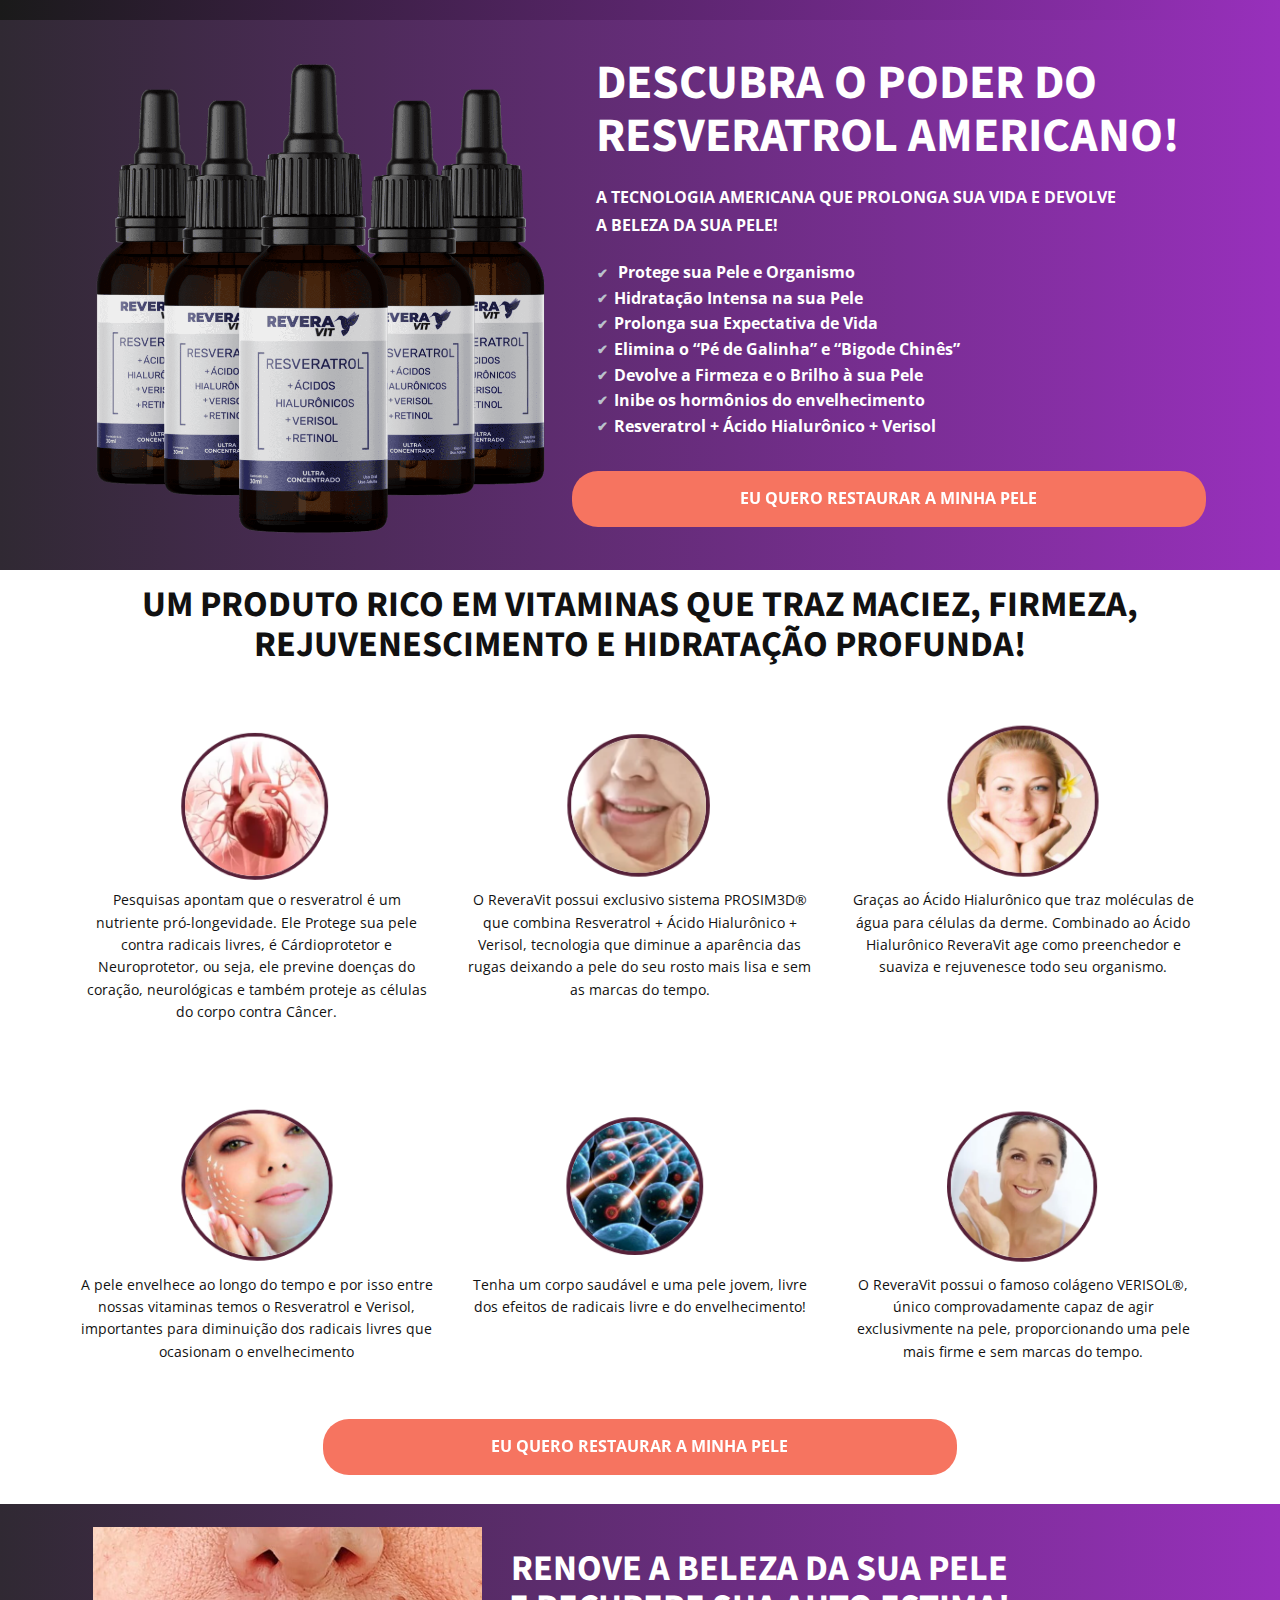
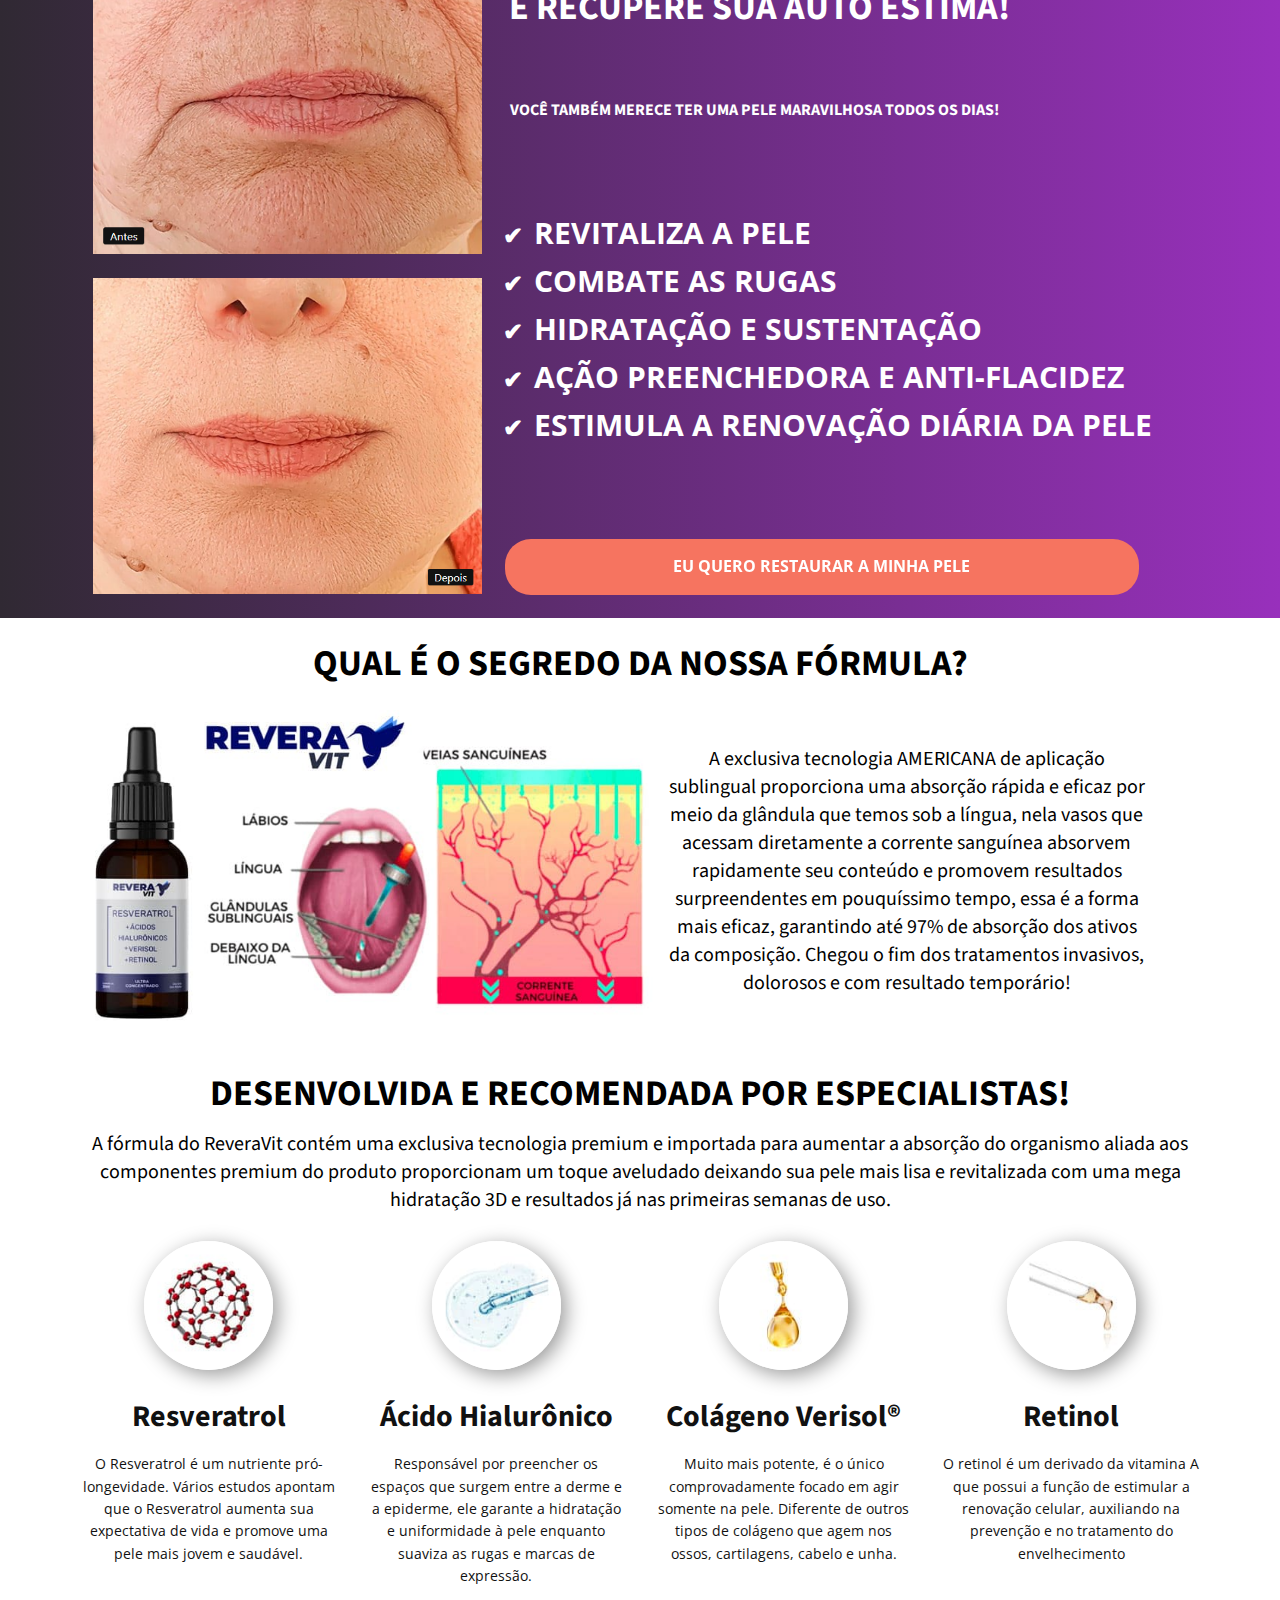
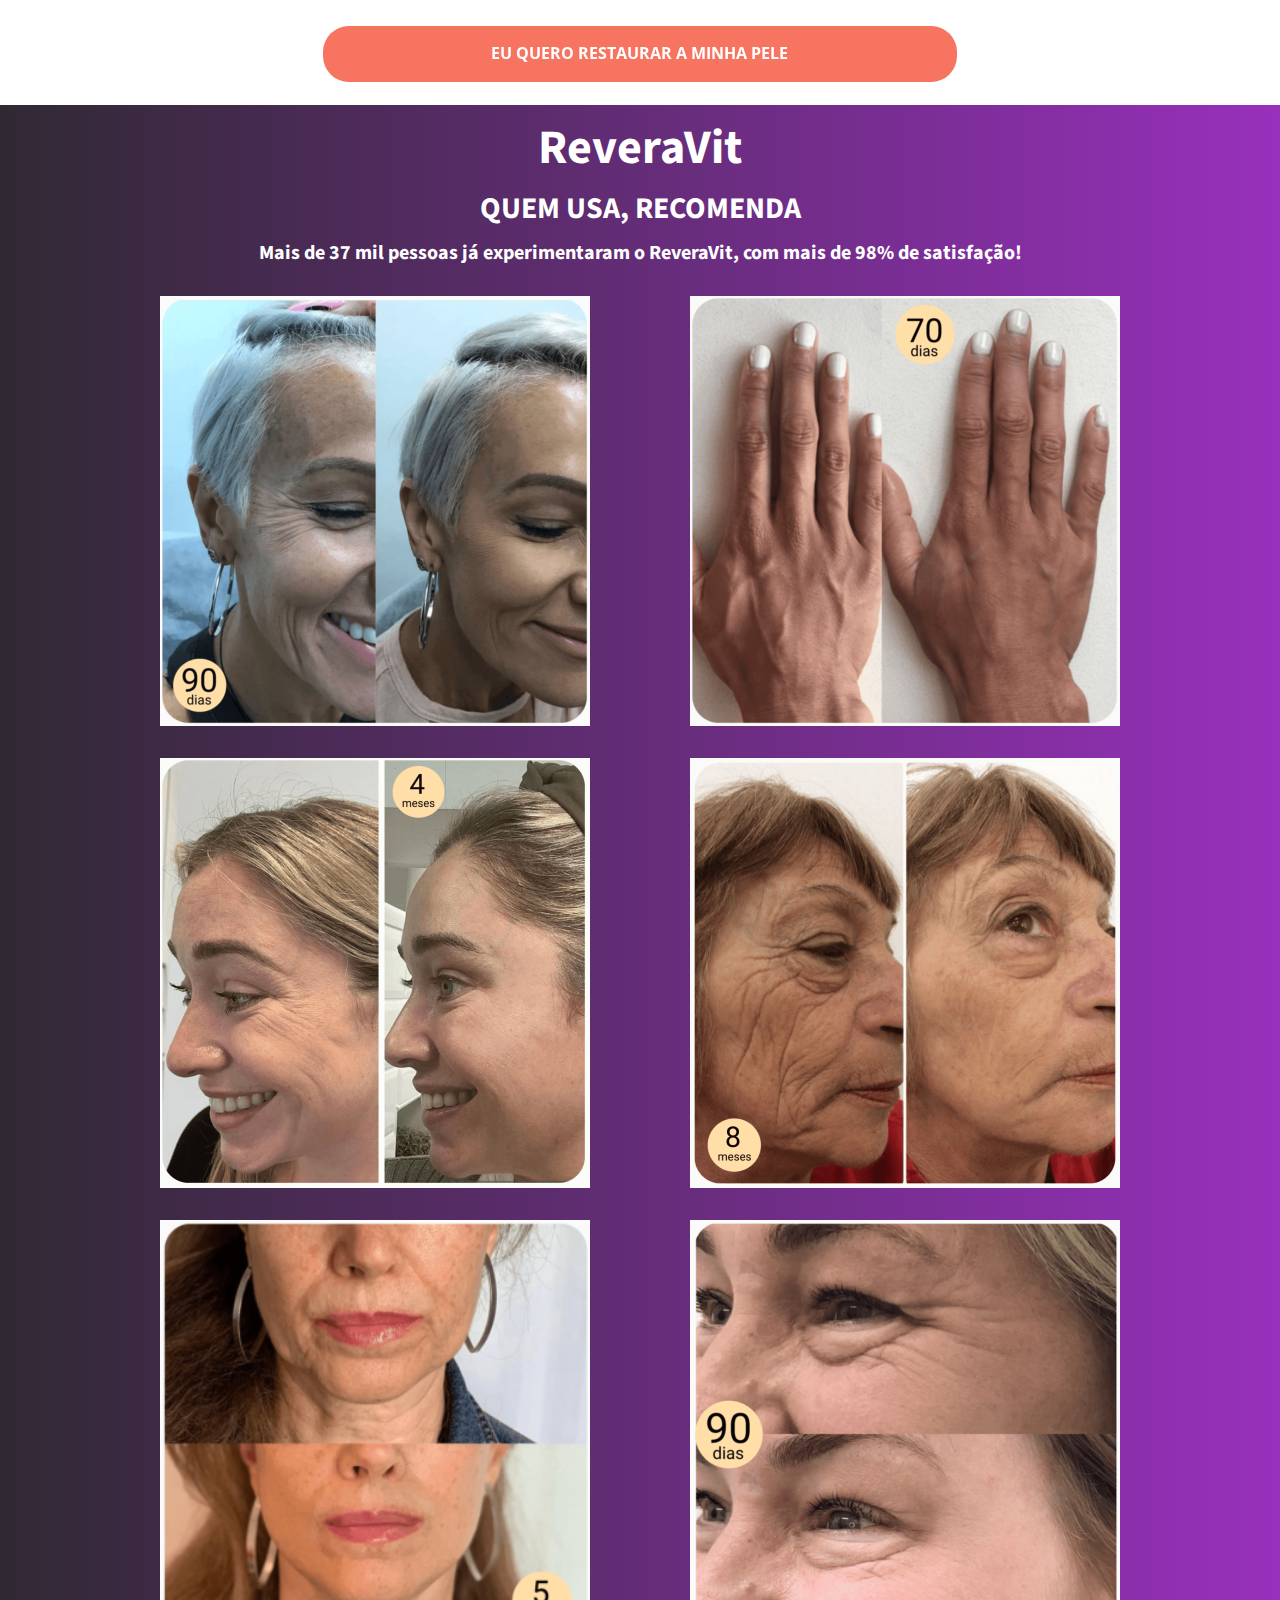
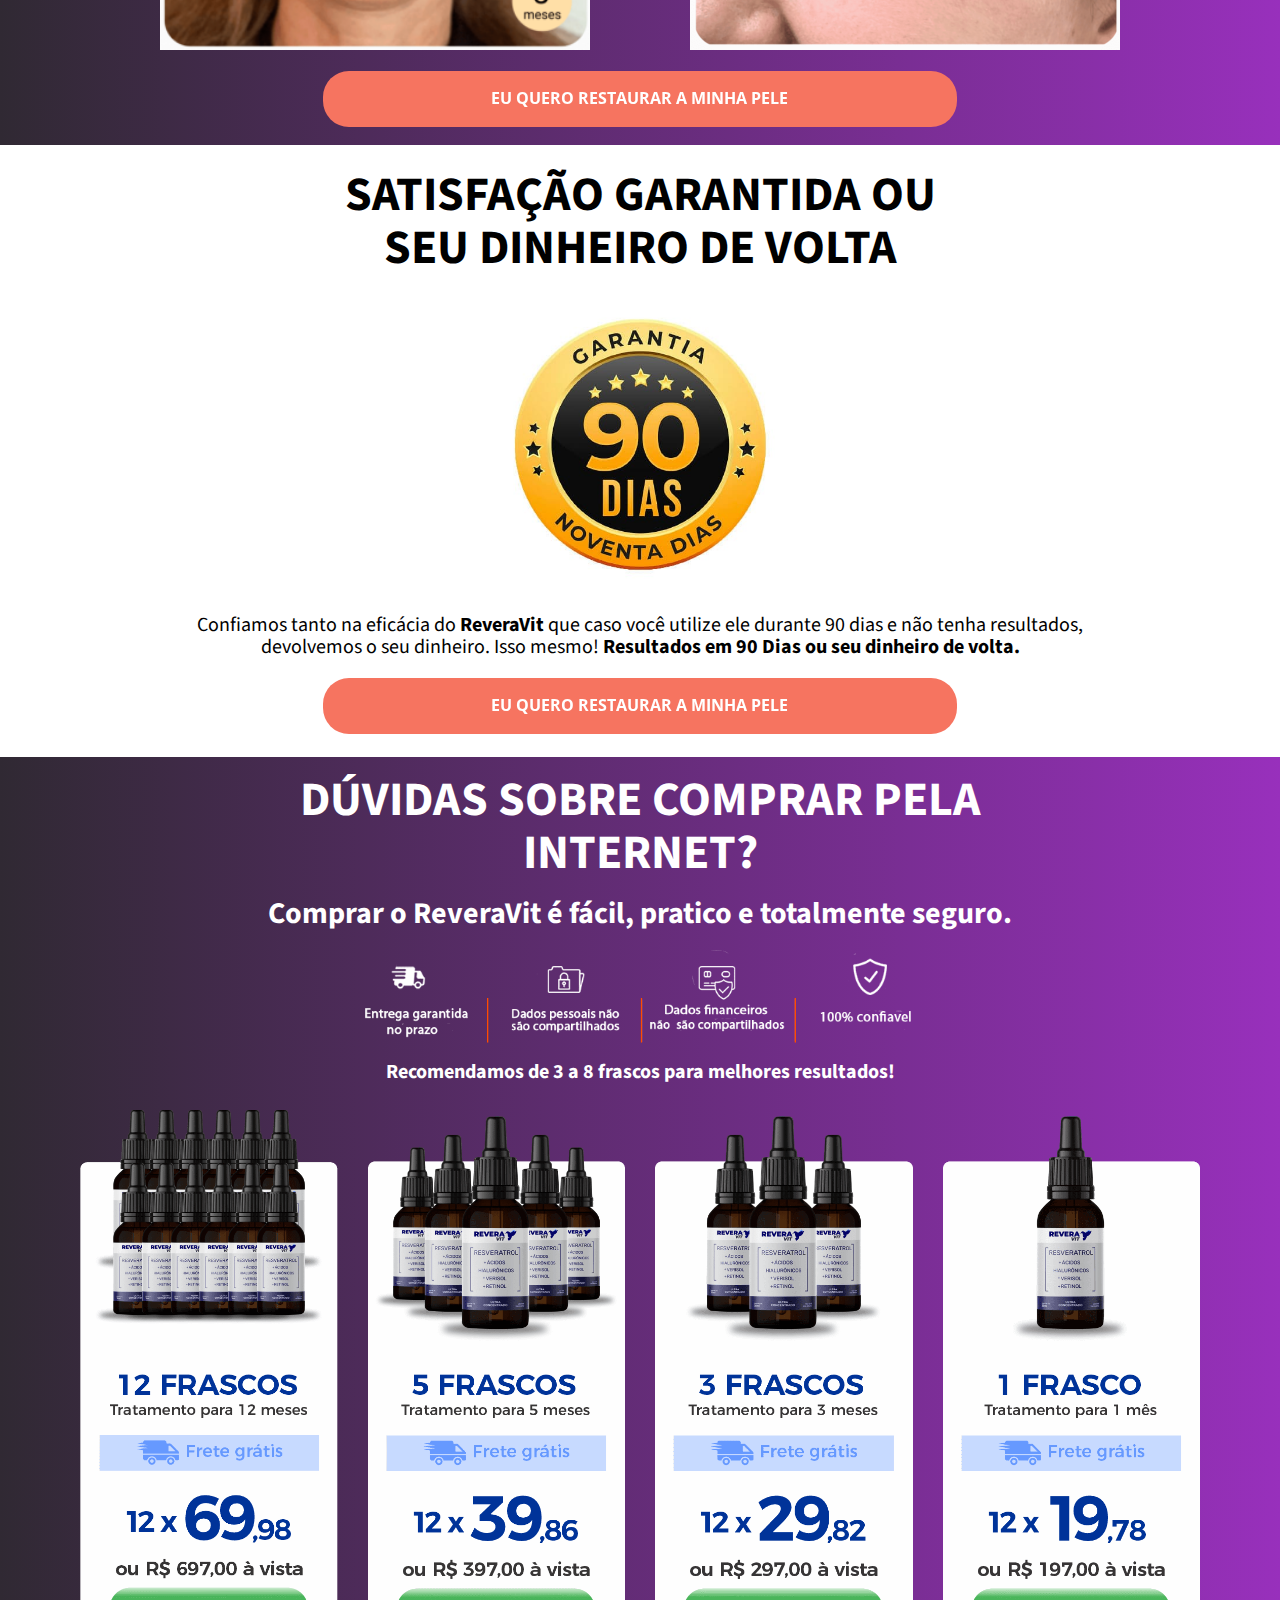
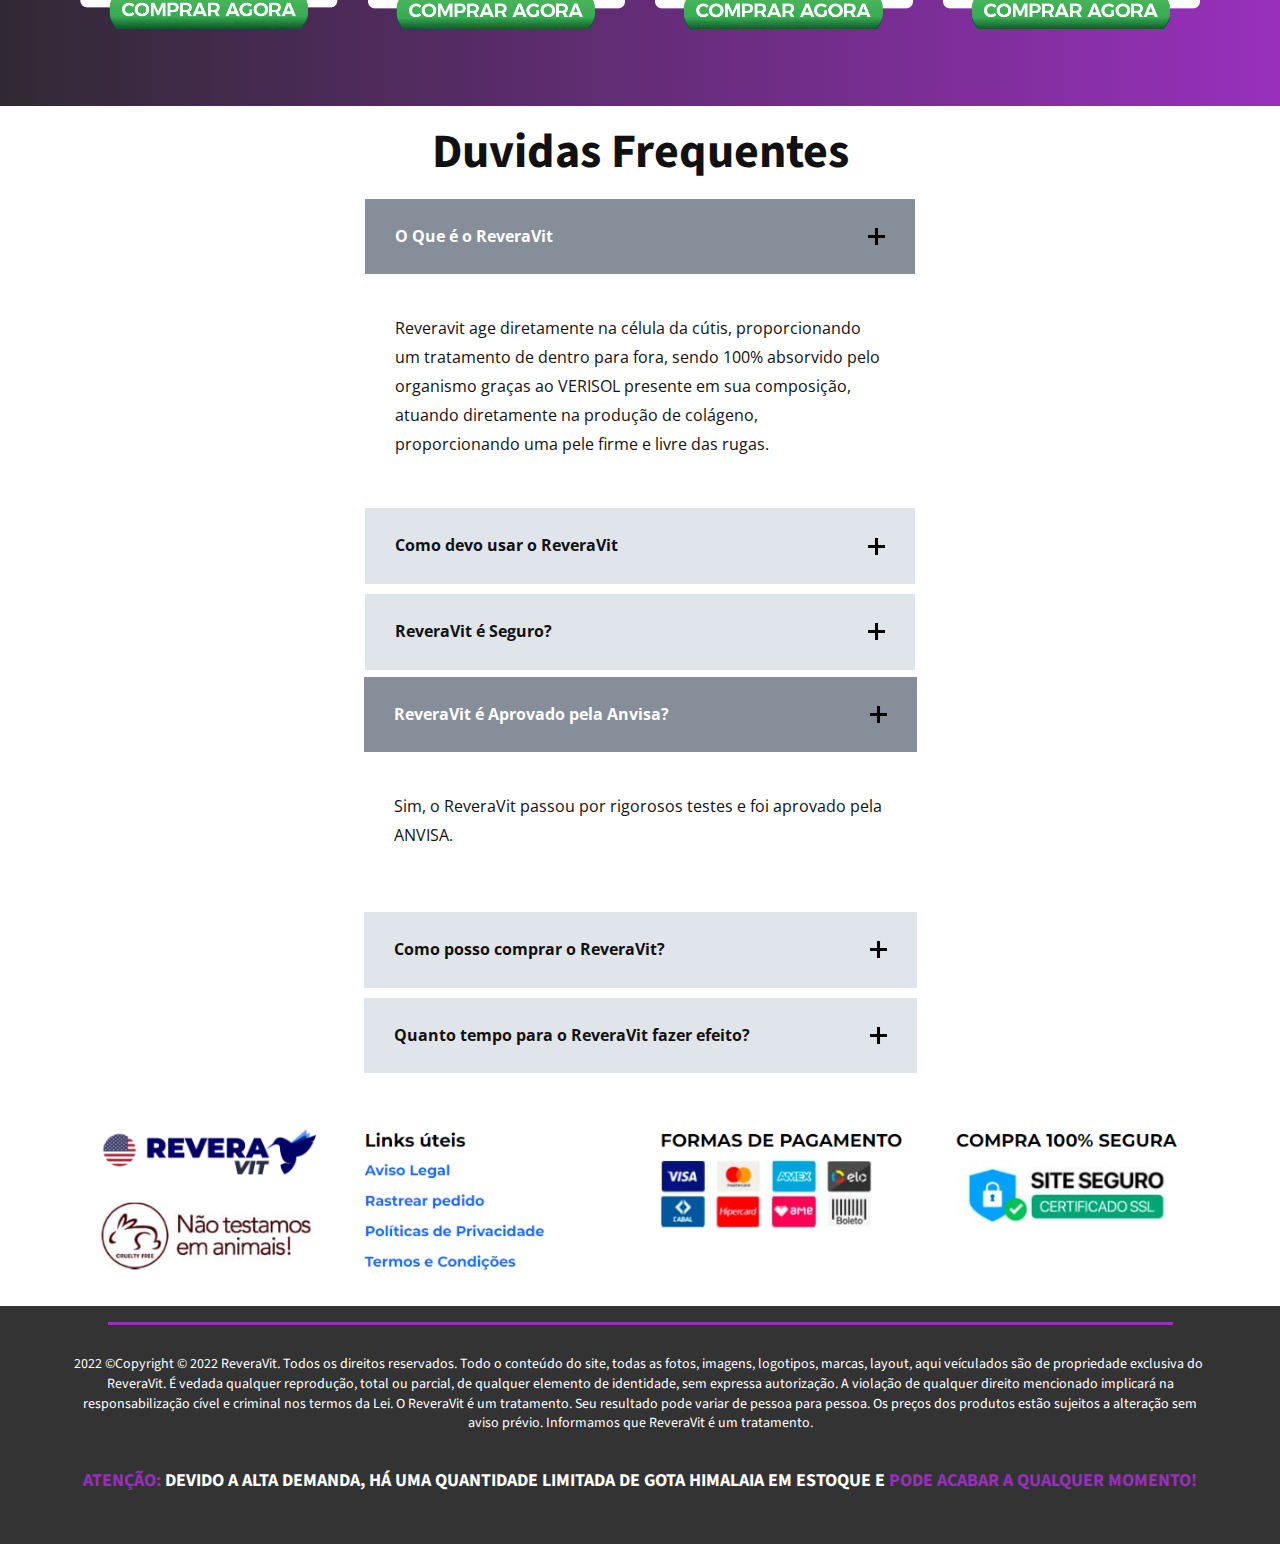
<file: index.html>
<!DOCTYPE html>
<html style="font-size: 16px;" lang="pt"><head>
    <meta name="viewport" content="width=device-width, initial-scale=1.0">
    <meta charset="utf-8">
    <meta name="keywords" content="">
    <meta name="description" content="">
    <title>ReveraVit</title>
    <link rel="stylesheet" href="nicepage.css" media="screen">
<link rel="stylesheet" href="ReveraVit.css" media="screen">
    <script class="u-script" type="text/javascript" src="jquery.js" "="" defer=""></script>
    <script class="u-script" type="text/javascript" src="nicepage.js" "="" defer=""></script>
    <meta name="generator" content="Nicepage 4.17.10, nicepage.com">
    <link rel="icon" href="images/favicon.png">
    <link id="u-theme-google-font" rel="stylesheet" href="https://fonts.googleapis.com/css?family=Source+Sans+Pro:200,200i,300,300i,400,400i,600,600i,700,700i,900,900i|Open+Sans:300,300i,400,400i,500,500i,600,600i,700,700i,800,800i">
    <link id="u-page-google-font" rel="stylesheet" href="https://fonts.googleapis.com/css?family=Source+Sans+Pro:200,200i,300,300i,400,400i,600,600i,700,700i,900,900i">
    
    
    
    
    
    
    
    
    
    
    
    
    <script type="application/ld+json">{
		"@context": "http://schema.org",
		"@type": "Organization",
		"name": "ReveraVit"
}</script>
    <meta name="theme-color" content="#f67460">
    <meta property="og:title" content="ReveraVit">
    <meta property="og:description" content="">
    <meta property="og:type" content="website">
  </head>
  <body data-home-page="ReveraVit.html" data-home-page-title="ReveraVit" class="u-body u-xl-mode" data-lang="pt"><header class="u-clearfix u-gradient u-header u-header" id="sec-fdc6"><div class="u-align-left u-clearfix u-sheet u-sheet-1"></div></header> 
    <section class="u-clearfix u-gradient u-section-1" id="sec-f0c4">
      <div class="u-clearfix u-sheet u-valign-middle u-sheet-1">
        <div class="u-clearfix u-expanded-width u-gutter-10 u-layout-wrap u-layout-wrap-1">
          <div class="u-layout">
            <div class="u-layout-row">
              <div class="u-container-style u-image u-layout-cell u-left-cell u-size-26 u-image-1" src="" data-image-width="1024" data-image-height="1024">
                <div class="u-container-layout u-valign-middle u-container-layout-1"></div>
              </div>
              <div class="u-align-left u-container-style u-layout-cell u-right-cell u-shape-rectangle u-size-34 u-layout-cell-2">
                <div class="u-container-layout u-container-layout-2">
                  <h2 class="u-text u-text-white u-text-1"> DESCUBRA O PODER DO RESVERATROL AMERICANO!</h2>
                  <p class="u-text u-text-white u-text-2"> A TECNOLOGIA AMERICANA QUE PROLONGA SUA VIDA E DEVOLVE A BELEZA DA SUA PELE!</p>
                  <ul class="u-custom-list u-text u-text-default u-text-white u-text-3">
                    <li style="padding-left: 0px;">
                      <div class="u-list-icon u-text-palette-5-base">
                        <div xmlns="http://www.w3.org/2000/svg" xmlns:xlink="http://www.w3.org/1999/xlink" version="1.1" xml:space="preserve" class="u-svg-content">✔</div>
                      </div> &nbsp;Protege sua Pele e Organismo&nbsp;
                    </li>
                    <li style="padding-left: 0px;">
                      <div class="u-list-icon u-text-palette-5-base">
                        <div xmlns="http://www.w3.org/2000/svg" xmlns:xlink="http://www.w3.org/1999/xlink" version="1.1" xml:space="preserve" class="u-svg-content">✔</div>
                      </div>Hidratação Intensa na sua Pele&nbsp;
                    </li>
                    <li style="padding-left: 0px;">
                      <div class="u-list-icon u-text-palette-5-base">
                        <div xmlns="http://www.w3.org/2000/svg" xmlns:xlink="http://www.w3.org/1999/xlink" version="1.1" xml:space="preserve" class="u-svg-content">✔</div>
                      </div>Prolonga sua Expectativa de Vida&nbsp;
                    </li>
                    <li style="padding-left: 0px;">
                      <div class="u-list-icon u-text-palette-5-base">
                        <div xmlns="http://www.w3.org/2000/svg" xmlns:xlink="http://www.w3.org/1999/xlink" version="1.1" xml:space="preserve" class="u-svg-content">✔</div>
                      </div>Elimina o “Pé de Galinha” e “Bigode Chinês”&nbsp;
                    </li>
                    <li style="padding-left: 0px;">
                      <div class="u-list-icon u-text-palette-5-base">
                        <div xmlns="http://www.w3.org/2000/svg" xmlns:xlink="http://www.w3.org/1999/xlink" version="1.1" xml:space="preserve" class="u-svg-content">✔</div>
                      </div>Devolve a Firmeza e o Brilho à sua Pele&nbsp;
                    </li>
                    <li style="padding-left: 0px;">
                      <div class="u-list-icon u-text-palette-5-base">
                        <div xmlns="http://www.w3.org/2000/svg" xmlns:xlink="http://www.w3.org/1999/xlink" version="1.1" xml:space="preserve" class="u-svg-content">✔</div>
                      </div>Inibe os hormônios do envelhecimento&nbsp;
                    </li>
                    <li style="padding-left: 0px;">
                      <div class="u-list-icon u-text-palette-5-base">
                        <div xmlns="http://www.w3.org/2000/svg" xmlns:xlink="http://www.w3.org/1999/xlink" version="1.1" xml:space="preserve" class="u-svg-content">✔</div>
                      </div>Resveratrol + Ácido Hialurônico + Verisol
                    </li>
                  </ul>
                  <a href="ReveraVit.html#sec-10b0" data-page-id="887317605" class="infinite u-btn u-btn-round u-button-style u-radius-26 u-btn-1" data-animation-name="pulse" data-animation-duration="1250" data-animation-direction="">EU QUERO RESTAURAR A MINHA PELE</a>
                </div>
              </div>
            </div>
          </div>
        </div>
      </div>
    </section>
    <section class="u-clearfix u-section-2" id="sec-4415">
      <div class="u-clearfix u-sheet u-valign-middle u-sheet-1">
        <h1 class="u-align-center u-text u-text-1"> UM PRODUTO RICO EM VITAMINAS QUE TRAZ MACIEZ, FIRMEZA, REJUVENESCIMENTO E HIDRATAÇÃO PROFUNDA!<span style="font-weight: 700;"></span>
        </h1>
      </div>
    </section>
    <section class="u-clearfix u-section-3" id="sec-971b">
      <div class="u-clearfix u-sheet u-sheet-1">
        <div class="u-expanded-width u-list u-list-1">
          <div class="u-repeater u-repeater-1">
            <div class="u-align-center u-container-style u-list-item u-repeater-item">
              <div class="u-container-layout u-similar-container u-container-layout-1">
                <div class="u-image u-image-circle u-preserve-proportions u-image-1" alt="" data-image-width="202" data-image-height="184"></div>
                <p class="u-small-text u-text u-text-variant u-text-1"> Pesquisas apontam que o resveratrol é um nutriente pró-longevidade. Ele Protege sua pele contra radicais livres, é Cárdioprotetor e Neuroprotetor, ou seja, ele previne doenças do coração, neurológicas e também proteje as células do corpo contra Câncer.</p>
              </div>
            </div>
            <div class="u-align-center u-container-style u-list-item u-repeater-item">
              <div class="u-container-layout u-similar-container u-container-layout-2">
                <div class="u-image u-image-circle u-preserve-proportions u-image-2" alt="" data-image-width="191" data-image-height="179"></div>
                <p class="u-small-text u-text u-text-variant u-text-2"> O ReveraVit possui exclusivo sistema PROSIM3D® que combina Resveratrol + Ácido Hialurônico + Verisol, tecnologia que diminue a aparência das rugas deixando a pele do seu rosto mais lisa e sem as marcas do tempo.</p>
              </div>
            </div>
            <div class="u-align-center u-container-style u-list-item u-repeater-item">
              <div class="u-container-layout u-similar-container u-container-layout-3">
                <div class="u-image u-image-circle u-preserve-proportions u-image-3" alt="" data-image-width="195" data-image-height="179"></div>
                <p class="u-small-text u-text u-text-variant u-text-3"> Graças ao Ácido Hialurônico que traz moléculas de água para células da derme. Combinado ao Ácido Hialurônico ReveraVit age como preenchedor e suaviza e rejuvenesce todo seu organismo.</p>
              </div>
            </div>
            <div class="u-align-center u-container-style u-list-item u-repeater-item">
              <div class="u-container-layout u-similar-container u-container-layout-4">
                <div class="u-image u-image-circle u-preserve-proportions u-image-4" alt="" data-image-width="201" data-image-height="179"></div>
                <p class="u-small-text u-text u-text-variant u-text-4"> A pele envelhece ao longo do tempo e por isso entre nossas vitaminas temos o Resveratrol e Verisol, importantes para diminuição dos radicais livres que ocasionam o envelhecimento</p>
              </div>
            </div>
            <div class="u-align-center u-container-style u-list-item u-repeater-item">
              <div class="u-container-layout u-similar-container u-container-layout-5">
                <div class="u-image u-image-circle u-preserve-proportions u-image-5" alt="" data-image-width="191" data-image-height="179"></div>
                <p class="u-small-text u-text u-text-variant u-text-5"> Tenha um corpo saudável e uma pele jovem, livre dos efeitos de radicais livre e do envelhecimento!</p>
              </div>
            </div>
            <div class="u-align-center u-container-style u-list-item u-repeater-item">
              <div class="u-container-layout u-similar-container u-container-layout-6">
                <div class="u-image u-image-circle u-preserve-proportions u-image-6" alt="" data-image-width="191" data-image-height="180"></div>
                <p class="u-small-text u-text u-text-variant u-text-6"> O ReveraVit possui o famoso colágeno VERISOL®, único comprovadamente capaz de agir exclusivmente na pele, proporcionando uma pele mais firme e sem marcas do tempo.</p>
              </div>
            </div>
          </div>
        </div>
        <a href="ReveraVit.html#sec-10b0" data-page-id="887317605" class="infinite u-btn u-btn-round u-button-style u-radius-26 u-btn-1" data-animation-name="pulse" data-animation-duration="1250" data-animation-direction="">EU QUERO RESTAURAR A MINHA PELE</a>
      </div>
    </section>
    <section class="u-clearfix u-gradient u-section-4" id="sec-d275">
      <div class="u-clearfix u-sheet u-valign-middle-lg u-valign-middle-md u-valign-middle-sm u-valign-middle-xl u-sheet-1">
        <img class="u-expanded-width-xs u-image u-image-default u-image-1" src="images/image5.png" alt="" data-image-width="569" data-image-height="478">
        <h1 class="u-align-center u-text u-text-default u-text-white u-title u-text-1"> RENOVE A BELEZA DA SUA PELE<br>E RECUPERE SUA AUTO ESTIMA!
        </h1>
        <h1 class="u-align-center u-text u-text-default u-text-white u-title u-text-2"> VOCÊ TAMBÉM MERECE TER UMA PELE MARAVILHOSA TODOS OS DIAS!</h1>
        <ul class="u-align-left u-custom-list u-text u-text-default u-text-white u-text-3">
          <li>
            <div class="u-list-icon">
              <div xmlns="http://www.w3.org/2000/svg" xmlns:xlink="http://www.w3.org/1999/xlink" version="1.1" xml:space="preserve" class="u-svg-content">✔</div>
            </div>REVITALIZA A PELE
          </li>
          <li>
            <div class="u-list-icon">
              <div xmlns="http://www.w3.org/2000/svg" xmlns:xlink="http://www.w3.org/1999/xlink" version="1.1" xml:space="preserve" class="u-svg-content">✔</div>
            </div>COMBATE AS RUGAS
          </li>
          <li>
            <div class="u-list-icon">
              <div xmlns="http://www.w3.org/2000/svg" xmlns:xlink="http://www.w3.org/1999/xlink" version="1.1" xml:space="preserve" class="u-svg-content">✔</div>
            </div>HIDRATAÇÃO E SUSTENTAÇÃO
          </li>
          <li>
            <div class="u-list-icon">
              <div xmlns="http://www.w3.org/2000/svg" xmlns:xlink="http://www.w3.org/1999/xlink" version="1.1" xml:space="preserve" class="u-svg-content">✔</div>
            </div>AÇÃO PREENCHEDORA E ANTI-FLACIDEZ
          </li>
          <li>
            <div class="u-list-icon">
              <div xmlns="http://www.w3.org/2000/svg" xmlns:xlink="http://www.w3.org/1999/xlink" version="1.1" xml:space="preserve" class="u-svg-content">✔</div>
            </div>ESTIMULA A RENOVAÇÃO DIÁRIA DA PELE
          </li>
        </ul>
        <img class="u-expanded-width-xs u-image u-image-default u-image-2" src="images/image4.png" alt="" data-image-width="588" data-image-height="477">
        <a href="ReveraVit.html#sec-10b0" data-page-id="887317605" class="infinite u-btn u-btn-round u-button-style u-radius-26 u-btn-1" data-animation-name="pulse" data-animation-duration="1250" data-animation-direction="">EU QUERO RESTAURAR A MINHA PELE</a>
      </div>
    </section>
    <section class="u-clearfix u-section-5" id="sec-719d">
      <div class="u-clearfix u-sheet u-valign-middle-lg u-valign-middle-md u-valign-middle-sm u-valign-middle-xl u-sheet-1">
        <h1 class="u-align-center u-text u-text-black u-text-default u-title u-text-1"> QUAL É O SEGREDO DA NOSSA FÓRMULA?</h1>
        <img class="u-image u-image-default u-image-1" src="images/frasco-formula.jpg" alt="" data-image-width="750" data-image-height="422">
        <h1 class="u-align-center u-text u-text-black u-title u-text-2"> A exclusiva tecnologia AMERICANA de aplicação sublingual proporciona uma absorção rápida e eficaz por meio da glândula que temos sob a língua, nela vasos que acessam diretamente a corrente sanguínea absorvem rapidamente seu conteúdo e promovem resultados surpreendentes em pouquíssimo tempo, essa é a forma mais eficaz, garantindo até 97% de absorção dos ativos da composição. Chegou o fim dos tratamentos invasivos, dolorosos e com resultado temporário!</h1>
      </div>
    </section>
    <section class="u-clearfix u-section-6" id="sec-fd29">
      <div class="u-clearfix u-sheet u-sheet-1">
        <h1 class="u-align-center u-text u-text-black u-text-default u-title u-text-1"> DESENVOLVIDA E RECOMENDADA POR ESPECIALISTAS!</h1>
        <h1 class="u-align-center u-text u-text-black u-title u-text-2"> A fórmula do ReveraVit contém uma exclusiva tecnologia premium e importada para aumentar a absorção do organismo aliada aos componentes premium do produto proporcionam um toque aveludado deixando sua pele mais lisa e revitalizada com uma mega hidratação 3D e resultados já nas primeiras semanas de uso.</h1>
        <div class="u-expanded-width u-list u-list-1">
          <div class="u-repeater u-repeater-1">
            <div class="u-container-style u-list-item u-repeater-item">
              <div class="u-container-layout u-similar-container u-container-layout-1">
                <div class="u-image u-image-circle u-preserve-proportions u-image-1" alt="" data-image-width="150" data-image-height="150"></div>
                <h1 class="u-text u-text-default u-title u-text-3"> Resveratrol</h1>
                <p class="u-align-center u-small-text u-text u-text-default u-text-variant u-text-4"> O Resveratrol é um nutriente pró-longevidade. Vários estudos apontam que o Resveratrol aumenta sua expectativa de vida e promove uma pele mais jovem e saudável.</p>
              </div>
            </div>
            <div class="u-container-style u-list-item u-repeater-item">
              <div class="u-container-layout u-similar-container u-container-layout-2">
                <div class="u-image u-image-circle u-preserve-proportions u-image-2" alt="" data-image-width="150" data-image-height="150"></div>
                <h1 class="u-text u-text-default u-title u-text-5"> Ácido Hialurônico</h1>
                <p class="u-align-center u-small-text u-text u-text-default u-text-variant u-text-6"> Responsável por preencher os espaços que surgem entre a derme e a epiderme, ele garante a hidratação e uniformidade à pele enquanto suaviza as rugas e marcas de expressão.</p>
              </div>
            </div>
            <div class="u-container-style u-list-item u-repeater-item">
              <div class="u-container-layout u-similar-container u-container-layout-3">
                <div class="u-image u-image-circle u-preserve-proportions u-image-3" alt="" data-image-width="150" data-image-height="150"></div>
                <h1 class="u-text u-text-default u-title u-text-7"> Colágeno Verisol®</h1>
                <p class="u-align-center u-small-text u-text u-text-default u-text-variant u-text-8"> Muito mais potente, é o único comprovadamente focado em agir somente na pele. Diferente de outros tipos de colágeno que agem nos ossos, cartilagens, cabelo e unha.</p>
              </div>
            </div>
            <div class="u-container-style u-list-item u-repeater-item">
              <div class="u-container-layout u-similar-container u-container-layout-4">
                <div class="u-image u-image-circle u-preserve-proportions u-image-4" alt="" data-image-width="150" data-image-height="150"></div>
                <h1 class="u-text u-text-default u-title u-text-9"> Retinol</h1>
                <p class="u-align-center u-small-text u-text u-text-default u-text-variant u-text-10"> O retinol é um derivado da vitamina A que possui a função de estimular a renovação celular, auxiliando na prevenção e no tratamento do envelhecimento</p>
              </div>
            </div>
          </div>
        </div>
        <a href="ReveraVit.html#sec-10b0" data-page-id="887317605" class="infinite u-btn u-btn-round u-button-style u-radius-26 u-btn-1" data-animation-name="pulse" data-animation-duration="1250" data-animation-direction="">EU QUERO RESTAURAR A MINHA PELE</a>
      </div>
    </section>
    <section class="u-clearfix u-gradient u-section-7" id="sec-1262">
      <div class="u-clearfix u-sheet u-sheet-1">
        <h1 class="u-align-center u-text u-text-default u-text-white u-title u-text-1">ReveraVit</h1>
        <h1 class="u-align-center u-text u-text-default u-text-white u-title u-text-2">QUEM USA, RECOMENDA</h1>
        <h1 class="u-align-center u-text u-text-default u-text-white u-title u-text-3"> Mais de 37 mil pessoas já experimentaram o ReveraVit, com mais de 98% de satisfação!</h1>
        <img class="u-image u-image-default u-preserve-proportions u-image-1" src="images/resultado4.png" alt="" data-image-width="430" data-image-height="430">
        <img class="u-image u-image-default u-preserve-proportions u-image-2" src="images/resultado2.png" alt="" data-image-width="430" data-image-height="430">
        <img class="u-image u-image-default u-preserve-proportions u-image-3" src="images/resultado3.png" alt="" data-image-width="860" data-image-height="860">
        <img class="u-image u-image-default u-preserve-proportions u-image-4" src="images/resultado1.png" alt="" data-image-width="860" data-image-height="860">
        <img class="u-image u-image-default u-preserve-proportions u-image-5" src="images/resultado5.png" alt="" data-image-width="360" data-image-height="360">
        <img class="u-image u-image-default u-preserve-proportions u-image-6" src="images/resultado6.png" alt="" data-image-width="430" data-image-height="430">
        <a href="ReveraVit.html#sec-10b0" data-page-id="887317605" class="infinite u-btn u-btn-round u-button-style u-radius-26 u-btn-1" data-animation-name="pulse" data-animation-duration="1250" data-animation-direction="">EU QUERO RESTAURAR A MINHA PELE</a>
      </div>
    </section>
    <section class="u-clearfix u-section-8" id="sec-bd91">
      <div class="u-clearfix u-sheet u-valign-middle-lg u-valign-middle-md u-valign-middle-sm u-valign-middle-xl u-sheet-1">
        <h1 class="u-align-center u-text u-text-black u-text-default u-title u-text-1"> SATISFAÇÃO GARANTIDA OU<br>SEU DINHEIRO DE VOLTA
        </h1>
        <div class="u-image u-image-circle u-preserve-proportions u-image-1" alt="" data-image-width="500" data-image-height="500"></div>
        <h1 class="u-align-center u-text u-text-black u-text-default u-title u-text-2"> Confiamos tanto na eficácia do&nbsp;<b>ReveraVit</b>&nbsp;que caso você utilize ele durante 90 dias e não tenha resultados,<br>devolvemos o seu dinheiro. Isso mesmo!&nbsp;<b>Resultados em 90 Dias ou seu dinheiro de volta.</b>
        </h1>
        <a href="ReveraVit.html#sec-10b0" data-page-id="887317605" class="infinite u-btn u-btn-round u-button-style u-radius-26 u-btn-1" data-animation-name="pulse" data-animation-duration="1250" data-animation-direction="">EU QUERO RESTAURAR A MINHA PELE</a>
      </div>
    </section>
    <section class="u-clearfix u-gradient u-section-9" id="sec-10b0">
      <div class="u-clearfix u-sheet u-sheet-1">
        <h1 class="u-align-center u-text u-text-white u-title u-text-1"> DÚVIDAS SOBRE COMPRAR PELA INTERNET?</h1>
        <h1 class="u-align-center u-text u-text-default u-text-white u-title u-text-2"> Comprar o ReveraVit é fácil, pratico e totalmente seguro.</h1>
        <img class="u-image u-image-default u-image-1" src="images/faixa-oferta.png" alt="" data-image-width="778" data-image-height="133">
        <h1 class="u-align-center u-text u-text-default u-text-white u-title u-text-3"> Recomendamos de 3 a 8 frascos para melhores resultados!</h1>
        <div class="u-expanded-width u-list u-list-1">
          <div class="u-repeater u-repeater-1">
            <div class="u-container-style u-list-item u-repeater-item">
              <div class="u-container-layout u-similar-container u-valign-middle u-container-layout-1">
                <img class="u-expanded-width u-image u-image-default u-image-2" src="images/of12p.png" alt="" data-image-width="510" data-image-height="1046" data-href="https://mfpdigital3.pay.yampi.com.br/r/MEGOJQKLNK" data-target="_blank">
              </div>
            </div>
            <div class="u-container-style u-list-item u-repeater-item">
              <div class="u-container-layout u-similar-container u-valign-middle u-container-layout-2">
                <img class="u-expanded-width u-image u-image-default u-image-3" src="images/of5p.png" alt="" data-image-width="508" data-image-height="1046" data-href="https://mfpdigital3.pay.yampi.com.br/r/LVETES3T8X" data-target="_blank">
              </div>
            </div>
            <div class="u-container-style u-list-item u-repeater-item">
              <div class="u-container-layout u-similar-container u-valign-middle u-container-layout-3">
                <img class="u-expanded-width u-image u-image-default u-image-4" src="images/of3p.png" alt="" data-image-width="508" data-image-height="1046" data-href="https://mfpdigital3.pay.yampi.com.br/r/5BB6G829WS" data-target="_blank">
              </div>
            </div>
            <div class="u-container-style u-list-item u-repeater-item">
              <div class="u-container-layout u-similar-container u-valign-middle u-container-layout-4">
                <img class="u-expanded-width u-image u-image-default u-image-5" src="images/of1p.png" alt="" data-image-width="508" data-image-height="1046" data-href="https://mfpdigital3.pay.yampi.com.br/r/QSP2OUBYBM" data-target="_blank">
              </div>
            </div>
          </div>
        </div>
      </div>
    </section>
    <section class="u-align-center u-clearfix u-section-10" id="sec-93d0">
      <div class="u-clearfix u-sheet u-sheet-1">
        <h2 class="u-text u-text-default u-text-1">Duvidas Frequentes</h2>
        <div class="u-accordion u-faq u-spacing-10 u-accordion-1">
          <div class="u-accordion-item">
            <a class="active u-accordion-link u-active-palette-5-dark-1 u-button-style u-hover-palette-5-base u-palette-5-light-2 u-accordion-link-1" id="link-accordion-f600" aria-controls="accordion-f600" aria-selected="true">
              <span class="u-accordion-link-text">O Que é o ReveraVit</span><span class="u-accordion-link-icon u-icon u-text-grey-50 u-icon-1"><svg class="u-svg-link" preserveAspectRatio="xMidYMin slice" viewBox="0 0 448 448" style=""><use xmlns:xlink="http://www.w3.org/1999/xlink" xlink:href="#svg-3ae2"></use></svg><svg class="u-svg-content" viewBox="0 0 448 448" id="svg-3ae2" style=""><path d="m272 184c-4.417969 0-8-3.582031-8-8v-176h-80v176c0 4.417969-3.582031 8-8 8h-176v80h176c4.417969 0 8 3.582031 8 8v176h80v-176c0-4.417969 3.582031-8 8-8h176v-80zm0 0"></path></svg></span>
            </a>
            <div class="u-accordion-active u-accordion-pane u-container-style u-white u-accordion-pane-1" id="accordion-f600" aria-labelledby="link-accordion-f600">
              <div class="u-container-layout u-container-layout-1">
                <div class="fr-view u-clearfix u-rich-text u-text">
                  <p>Reveravit age diretamente na célula da cútis, proporcionando um tratamento de dentro para fora, sendo 100% absorvido pelo organismo graças ao VERISOL presente em sua composição, atuando diretamente na produção de colágeno, proporcionando uma pele firme e livre das rugas. </p>
                </div>
              </div>
            </div>
          </div>
          <div class="u-accordion-item">
            <a class="u-accordion-link u-active-palette-5-dark-1 u-button-style u-hover-palette-5-base u-palette-5-light-2 u-accordion-link-2" id="link-accordion-72f4" aria-controls="accordion-72f4" aria-selected="false">
              <span class="u-accordion-link-text">Como devo usar o ReveraVit</span><span class="u-accordion-link-icon u-icon u-text-grey-50 u-icon-2"><svg class="u-svg-link" preserveAspectRatio="xMidYMin slice" viewBox="0 0 448 448" style=""><use xmlns:xlink="http://www.w3.org/1999/xlink" xlink:href="#svg-05a3"></use></svg><svg class="u-svg-content" viewBox="0 0 448 448" id="svg-05a3" style=""><path d="m272 184c-4.417969 0-8-3.582031-8-8v-176h-80v176c0 4.417969-3.582031 8-8 8h-176v80h176c4.417969 0 8 3.582031 8 8v176h80v-176c0-4.417969 3.582031-8 8-8h176v-80zm0 0"></path></svg></span>
            </a>
            <div class="u-accordion-pane u-container-style u-white u-accordion-pane-2" id="accordion-72f4" aria-labelledby="link-accordion-72f4">
              <div class="u-container-layout u-container-layout-2">
                <div class="fr-view u-clearfix u-rich-text u-text">
                  <p>Tudo o que você precisará fazer é usar ReveraVit 2x ao dia. Sendo 6 gotas pela manhã e 6 à tarde. </p>
                </div>
              </div>
            </div>
          </div>
          <div class="u-accordion-item">
            <a class="u-accordion-link u-active-palette-5-dark-1 u-button-style u-hover-palette-5-base u-palette-5-light-2 u-accordion-link-3" id="link-accordion-854e" aria-controls="accordion-854e" aria-selected="false">
              <span class="u-accordion-link-text">ReveraVit é Seguro?</span><span class="u-accordion-link-icon u-icon u-text-grey-50 u-icon-3"><svg class="u-svg-link" preserveAspectRatio="xMidYMin slice" viewBox="0 0 448 448" style=""><use xmlns:xlink="http://www.w3.org/1999/xlink" xlink:href="#svg-4a3a"></use></svg><svg class="u-svg-content" viewBox="0 0 448 448" id="svg-4a3a" style=""><path d="m272 184c-4.417969 0-8-3.582031-8-8v-176h-80v176c0 4.417969-3.582031 8-8 8h-176v80h176c4.417969 0 8 3.582031 8 8v176h80v-176c0-4.417969 3.582031-8 8-8h176v-80zm0 0"></path></svg></span>
            </a>
            <div class="u-accordion-pane u-container-style u-white u-accordion-pane-3" id="accordion-854e" aria-labelledby="link-accordion-854e">
              <div class="u-container-layout u-container-layout-3">
                <div class="fr-view u-clearfix u-rich-text u-text">
                  <p>Totalmente seguro, sem nenhuma contraindicação ou efeito colateral. No entanto, você não deve interromper o uso de remédios sem a autorização médica. </p>
                </div>
              </div>
            </div>
          </div>
        </div>
        <div class="u-accordion u-faq u-spacing-10 u-accordion-2">
          <div class="u-accordion-item">
            <a class="active u-accordion-link u-active-palette-5-dark-1 u-button-style u-hover-palette-5-base u-palette-5-light-2 u-accordion-link-4" id="link-accordion-f600" aria-controls="accordion-f600" aria-selected="true">
              <span class="u-accordion-link-text">ReveraVit é Aprovado pela Anvisa?</span><span class="u-accordion-link-icon u-icon u-text-grey-50 u-icon-4"><svg class="u-svg-link" preserveAspectRatio="xMidYMin slice" viewBox="0 0 448 448" style=""><use xmlns:xlink="http://www.w3.org/1999/xlink" xlink:href="#svg-df60"></use></svg><svg class="u-svg-content" viewBox="0 0 448 448" id="svg-df60" style=""><path d="m272 184c-4.417969 0-8-3.582031-8-8v-176h-80v176c0 4.417969-3.582031 8-8 8h-176v80h176c4.417969 0 8 3.582031 8 8v176h80v-176c0-4.417969 3.582031-8 8-8h176v-80zm0 0"></path></svg></span>
            </a>
            <div class="u-accordion-active u-accordion-pane u-container-style u-white u-accordion-pane-4" id="accordion-f600" aria-labelledby="link-accordion-f600">
              <div class="u-container-layout u-container-layout-4">
                <div class="fr-view u-clearfix u-rich-text u-text">
                  <p>Sim, o ReveraVit passou por rigorosos testes e foi aprovado pela ANVISA. </p>
                </div>
              </div>
            </div>
          </div>
          <div class="u-accordion-item">
            <a class="u-accordion-link u-active-palette-5-dark-1 u-button-style u-hover-palette-5-base u-palette-5-light-2 u-accordion-link-5" id="link-accordion-72f4" aria-controls="accordion-72f4" aria-selected="false">
              <span class="u-accordion-link-text">Como posso comprar o ReveraVit?</span><span class="u-accordion-link-icon u-icon u-text-grey-50 u-icon-5"><svg class="u-svg-link" preserveAspectRatio="xMidYMin slice" viewBox="0 0 448 448" style=""><use xmlns:xlink="http://www.w3.org/1999/xlink" xlink:href="#svg-d01f"></use></svg><svg class="u-svg-content" viewBox="0 0 448 448" id="svg-d01f" style=""><path d="m272 184c-4.417969 0-8-3.582031-8-8v-176h-80v176c0 4.417969-3.582031 8-8 8h-176v80h176c4.417969 0 8 3.582031 8 8v176h80v-176c0-4.417969 3.582031-8 8-8h176v-80zm0 0"></path></svg></span>
            </a>
            <div class="u-accordion-pane u-container-style u-white u-accordion-pane-5" id="accordion-72f4" aria-labelledby="link-accordion-72f4">
              <div class="u-container-layout u-container-layout-5">
                <div class="fr-view u-clearfix u-rich-text u-text">
                  <p>Basta escolher o kit que mais combina com você. Reveravit pode ser pago a vista, através de boleto bancário, ou através de cartão de crédito parcelado em até 12x. </p>
                </div>
              </div>
            </div>
          </div>
          <div class="u-accordion-item">
            <a class="u-accordion-link u-active-palette-5-dark-1 u-button-style u-hover-palette-5-base u-palette-5-light-2 u-accordion-link-6" id="link-accordion-854e" aria-controls="accordion-854e" aria-selected="false">
              <span class="u-accordion-link-text">Quanto tempo para o ReveraVit fazer efeito?</span><span class="u-accordion-link-icon u-icon u-text-grey-50 u-icon-6"><svg class="u-svg-link" preserveAspectRatio="xMidYMin slice" viewBox="0 0 448 448" style=""><use xmlns:xlink="http://www.w3.org/1999/xlink" xlink:href="#svg-03c6"></use></svg><svg class="u-svg-content" viewBox="0 0 448 448" id="svg-03c6" style=""><path d="m272 184c-4.417969 0-8-3.582031-8-8v-176h-80v176c0 4.417969-3.582031 8-8 8h-176v80h176c4.417969 0 8 3.582031 8 8v176h80v-176c0-4.417969 3.582031-8 8-8h176v-80zm0 0"></path></svg></span>
            </a>
            <div class="u-accordion-pane u-container-style u-white u-accordion-pane-6" id="accordion-854e" aria-labelledby="link-accordion-854e">
              <div class="u-container-layout u-container-layout-6">
                <div class="fr-view u-clearfix u-rich-text u-text">
                  <p>É recomendando o uso por 3 meses consecutivos para obter os melhores resultados. No entanto, há relato de pessoas que já sentem uma boa diferença entre a 2 e 4 semanas. </p>
                </div>
              </div>
            </div>
          </div>
        </div>
      </div>
    </section>
    <section class="u-clearfix u-section-11" id="sec-fc66">
      <div class="u-align-left u-clearfix u-sheet u-valign-middle-lg u-valign-middle-md u-valign-middle-sm u-valign-middle-xl u-sheet-1">
        <img class="u-expanded-width-xs u-image u-image-default u-image-1" src="images/image6.png" alt="" data-image-width="1270" data-image-height="220" data-href="ReveraVit.html#sec-f0c4" data-page-id="887317605">
      </div>
    </section>
    
    
    <footer class="u-clearfix u-footer u-grey-80" id="sec-80dc"><div class="u-clearfix u-sheet u-sheet-1">
        <div class="u-border-3 u-border-palette-3-base u-line u-line-horizontal u-line-1"></div>
        <h2 class="u-align-center u-text u-text-1"></h2>
        <h2 class="u-align-center u-text u-text-2">
          <span style="font-weight: 700;" class="u-text-palette-2-base"></span>2022 ©Copyright © 2022 ​ReveraVit. Todos os direitos reservados. Todo o conteúdo do site, todas as fotos, imagens, logotipos, marcas, layout, aqui veículados são de propriedade exclusiva do ​​ReveraVit. É vedada qualquer reprodução, total ou parcial, de qualquer elemento de identidade, sem expressa autorização. A violação de qualquer direito mencionado implicará na responsabilização cível e criminal nos termos da Lei. O ​​ReveraVit é um tratamento. Seu resultado pode variar de pessoa para pessoa. Os preços dos produtos estão sujeitos a alteração sem aviso prévio. Informamos que ​ReveraVit é um tratamento.
        </h2>
        <h2 class="u-align-center u-text u-text-3">
          <span class="u-text-palette-3-base"> ATENÇÃO:</span>&nbsp;DEVIDO A ALTA DEMANDA, HÁ UMA QUANTIDADE LIMITADA DE GOTA HIMALAIA EM ESTOQUE E&nbsp;<span class="u-text-palette-3-base">PODE ACABAR A QUALQUER MOMENTO!</span>
        </h2>
      </div></footer>
  
</body></html>
</file>
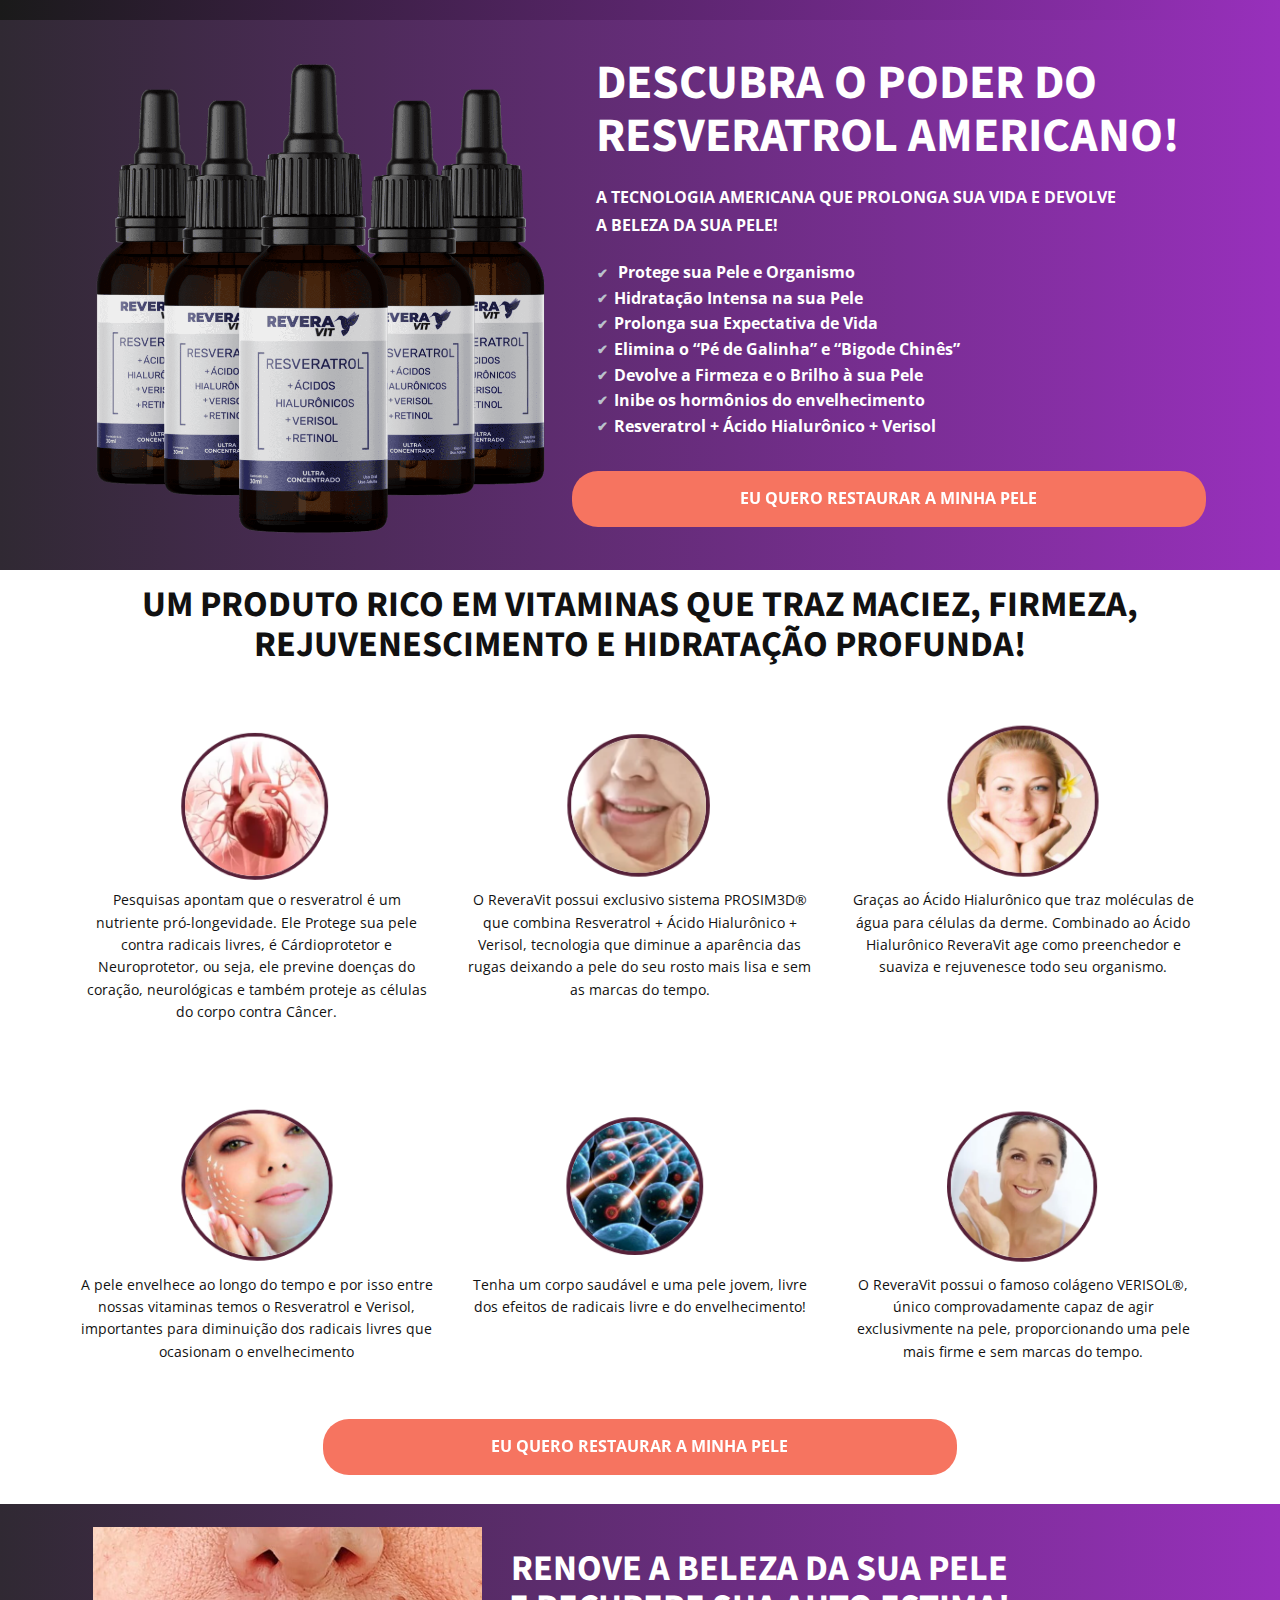
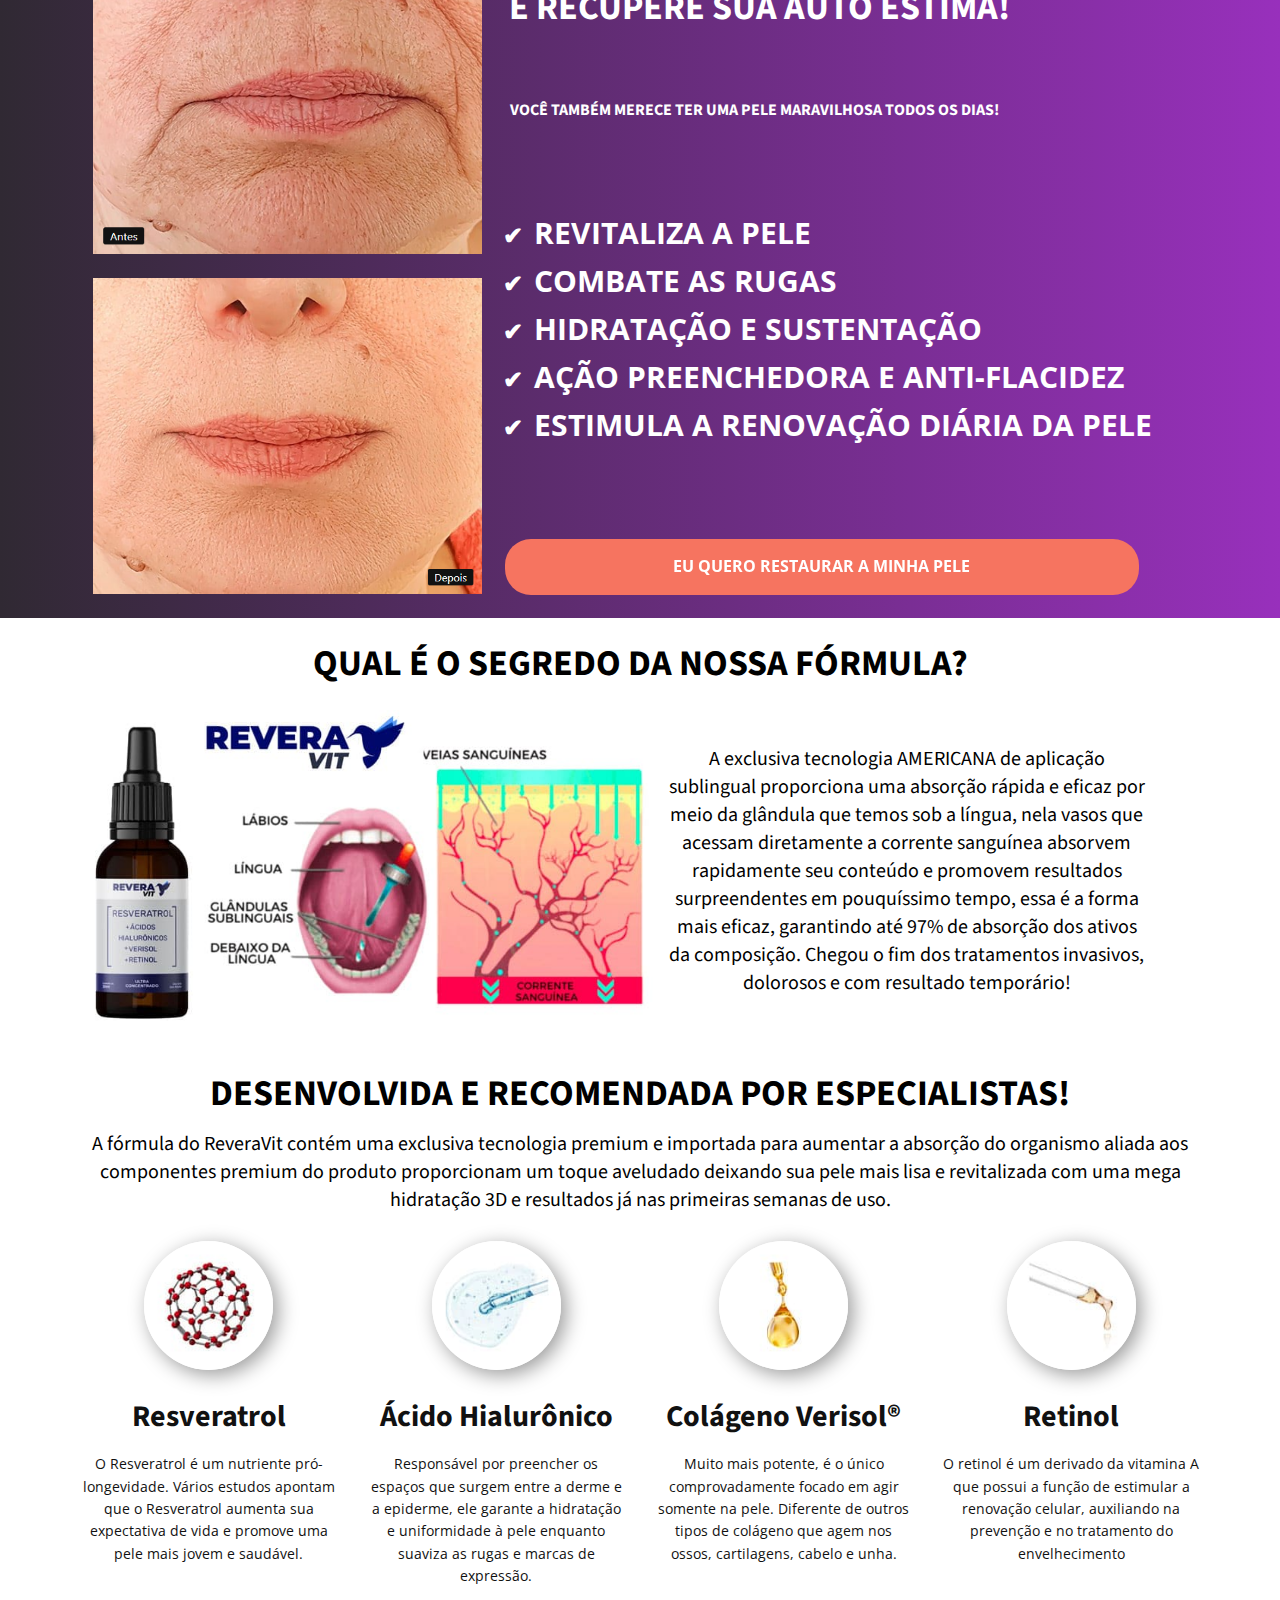
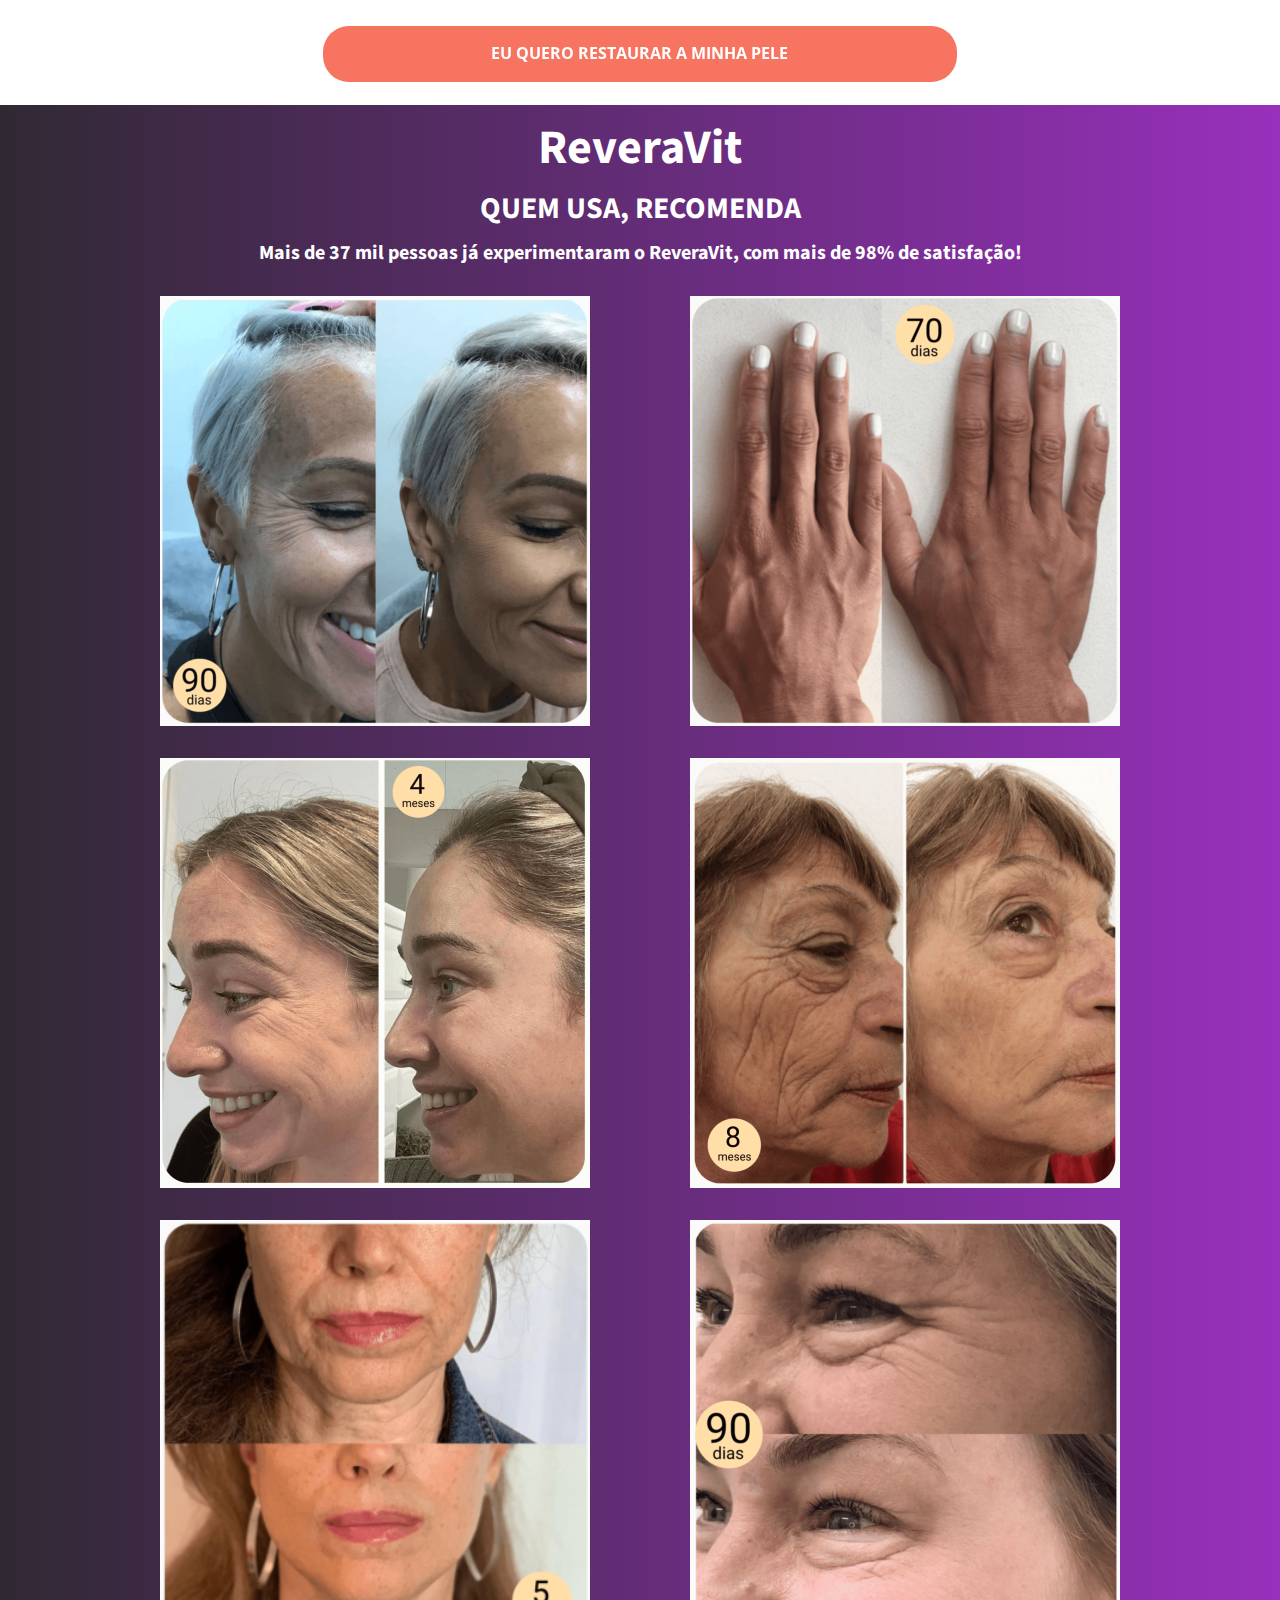
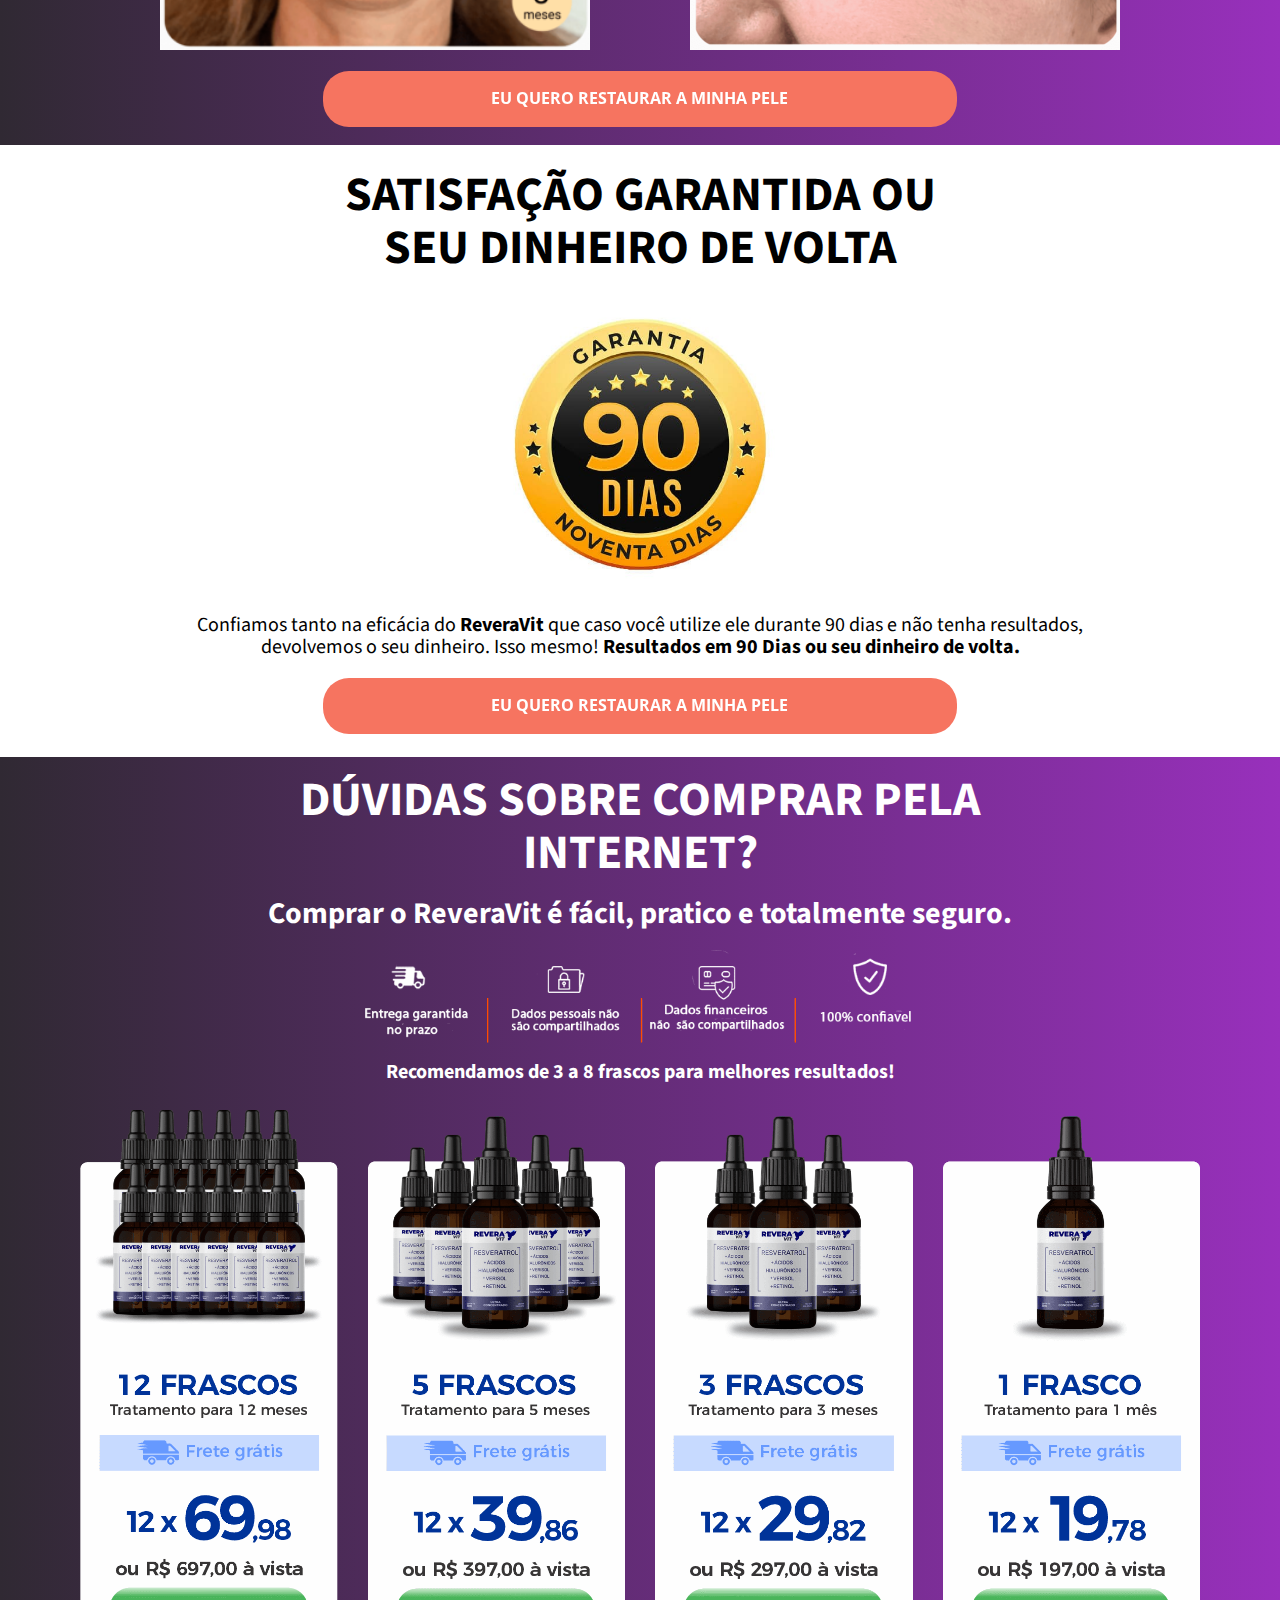
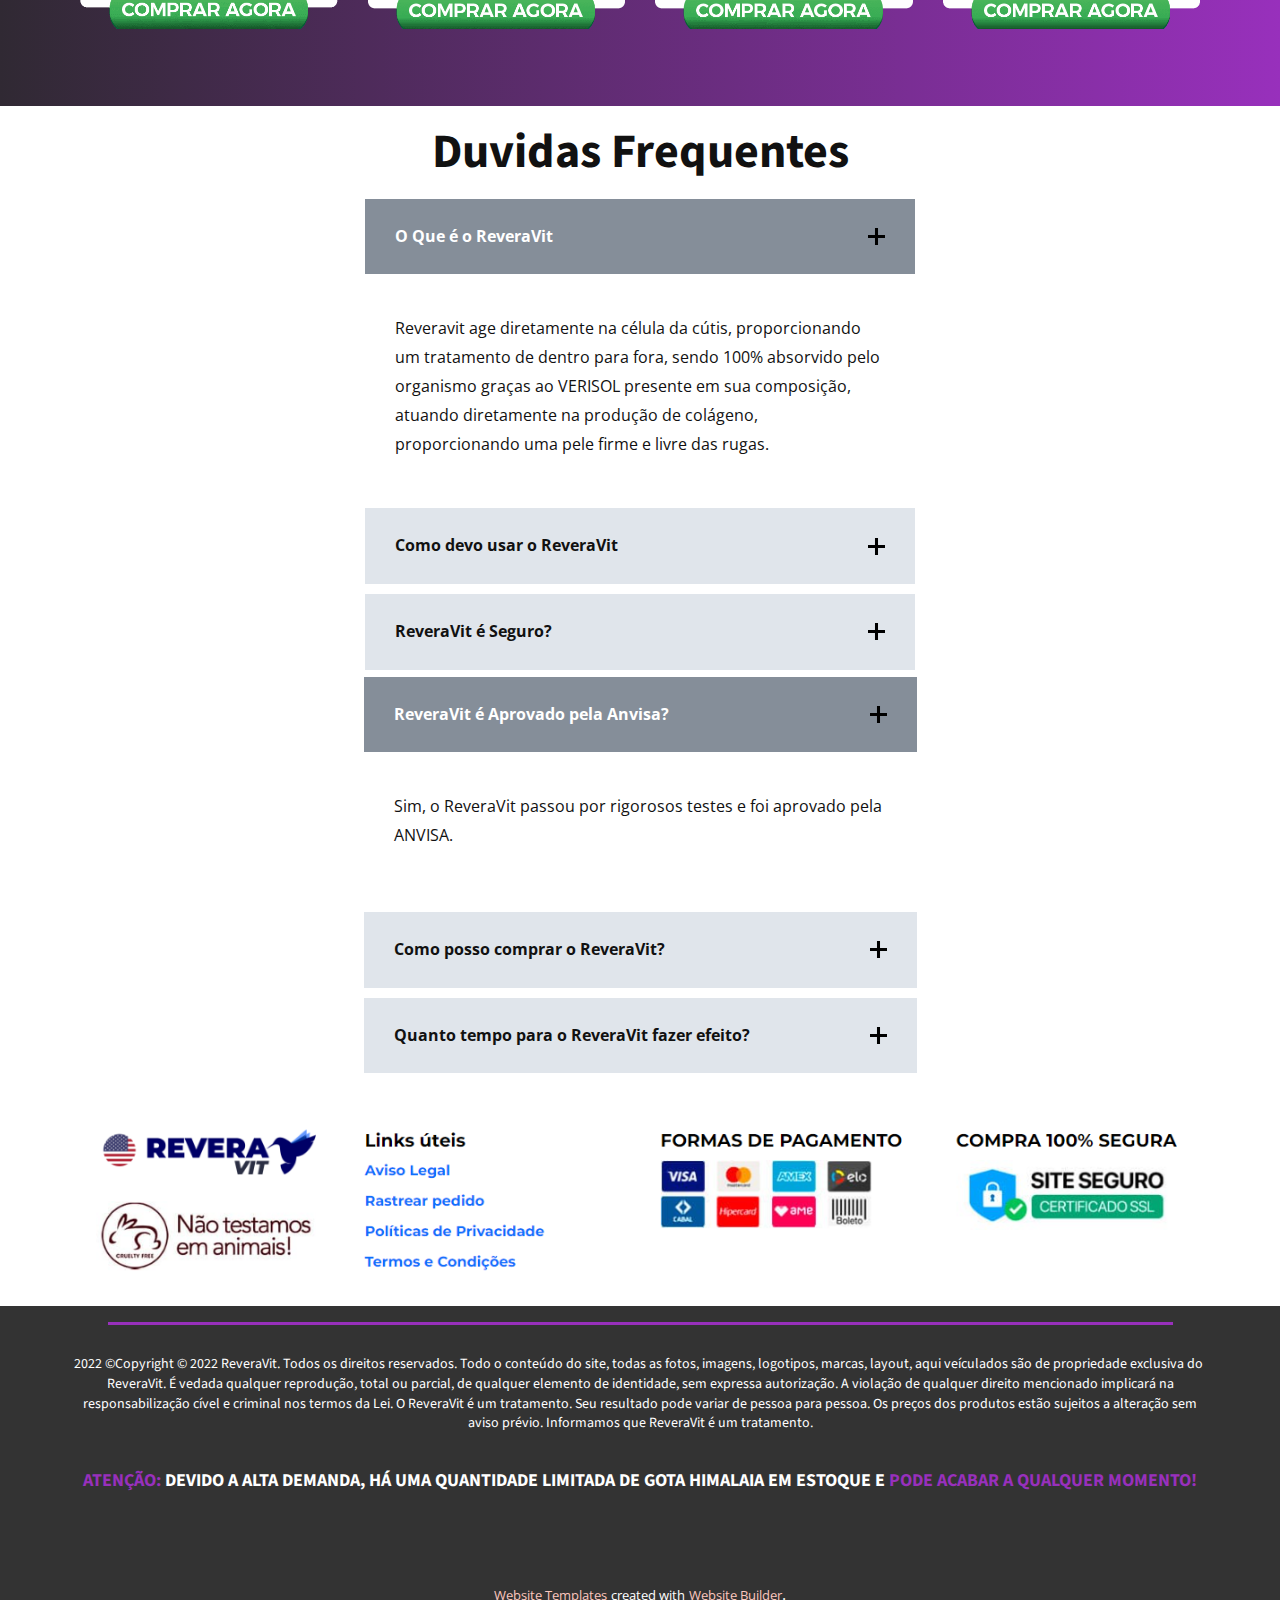
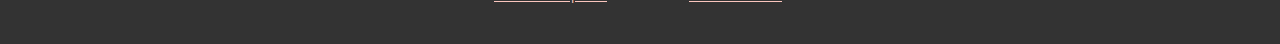
<file: ReveraVit.html>
<!DOCTYPE html>
<html style="font-size: 16px;" lang="pt"><head>
    <meta name="viewport" content="width=device-width, initial-scale=1.0">
    <meta charset="utf-8">
    <meta name="keywords" content="">
    <meta name="description" content="">
    <title>ReveraVit</title>
    <link rel="stylesheet" href="nicepage.css" media="screen">
<link rel="stylesheet" href="ReveraVit.css" media="screen">
    <script class="u-script" type="text/javascript" src="jquery.js" "="" defer=""></script>
    <script class="u-script" type="text/javascript" src="nicepage.js" "="" defer=""></script>
    <meta name="generator" content="Nicepage 4.17.10, nicepage.com">
    <link rel="icon" href="images/favicon.png">
    <link id="u-theme-google-font" rel="stylesheet" href="https://fonts.googleapis.com/css?family=Source+Sans+Pro:200,200i,300,300i,400,400i,600,600i,700,700i,900,900i|Open+Sans:300,300i,400,400i,500,500i,600,600i,700,700i,800,800i">
    <link id="u-page-google-font" rel="stylesheet" href="https://fonts.googleapis.com/css?family=Source+Sans+Pro:200,200i,300,300i,400,400i,600,600i,700,700i,900,900i">
    
    
    
    
    
    
    
    
    
    
    
    
    <script type="application/ld+json">{
		"@context": "http://schema.org",
		"@type": "Organization",
		"name": "ReveraVit"
}</script>
    <meta name="theme-color" content="#f67460">
    <meta property="og:title" content="ReveraVit">
    <meta property="og:description" content="">
    <meta property="og:type" content="website">
  </head>
  <body class="u-body u-xl-mode" data-lang="pt"><header class="u-clearfix u-gradient u-header u-header" id="sec-fdc6"><div class="u-align-left u-clearfix u-sheet u-sheet-1"></div></header> 
    <section class="u-clearfix u-gradient u-section-1" id="sec-f0c4">
      <div class="u-clearfix u-sheet u-valign-middle u-sheet-1">
        <div class="u-clearfix u-expanded-width u-gutter-10 u-layout-wrap u-layout-wrap-1">
          <div class="u-layout">
            <div class="u-layout-row">
              <div class="u-container-style u-image u-layout-cell u-left-cell u-size-26 u-image-1" src="" data-image-width="1024" data-image-height="1024">
                <div class="u-container-layout u-valign-middle u-container-layout-1"></div>
              </div>
              <div class="u-align-left u-container-style u-layout-cell u-right-cell u-shape-rectangle u-size-34 u-layout-cell-2">
                <div class="u-container-layout u-container-layout-2">
                  <h2 class="u-text u-text-white u-text-1"> DESCUBRA O PODER DO RESVERATROL AMERICANO!</h2>
                  <p class="u-text u-text-white u-text-2"> A TECNOLOGIA AMERICANA QUE PROLONGA SUA VIDA E DEVOLVE A BELEZA DA SUA PELE!</p>
                  <ul class="u-custom-list u-text u-text-default u-text-white u-text-3">
                    <li style="padding-left: 0px;">
                      <div class="u-list-icon u-text-palette-5-base">
                        <div xmlns="http://www.w3.org/2000/svg" xmlns:xlink="http://www.w3.org/1999/xlink" version="1.1" xml:space="preserve" class="u-svg-content">✔</div>
                      </div> &nbsp;Protege sua Pele e Organismo&nbsp;
                    </li>
                    <li style="padding-left: 0px;">
                      <div class="u-list-icon u-text-palette-5-base">
                        <div xmlns="http://www.w3.org/2000/svg" xmlns:xlink="http://www.w3.org/1999/xlink" version="1.1" xml:space="preserve" class="u-svg-content">✔</div>
                      </div>Hidratação Intensa na sua Pele&nbsp;
                    </li>
                    <li style="padding-left: 0px;">
                      <div class="u-list-icon u-text-palette-5-base">
                        <div xmlns="http://www.w3.org/2000/svg" xmlns:xlink="http://www.w3.org/1999/xlink" version="1.1" xml:space="preserve" class="u-svg-content">✔</div>
                      </div>Prolonga sua Expectativa de Vida&nbsp;
                    </li>
                    <li style="padding-left: 0px;">
                      <div class="u-list-icon u-text-palette-5-base">
                        <div xmlns="http://www.w3.org/2000/svg" xmlns:xlink="http://www.w3.org/1999/xlink" version="1.1" xml:space="preserve" class="u-svg-content">✔</div>
                      </div>Elimina o “Pé de Galinha” e “Bigode Chinês”&nbsp;
                    </li>
                    <li style="padding-left: 0px;">
                      <div class="u-list-icon u-text-palette-5-base">
                        <div xmlns="http://www.w3.org/2000/svg" xmlns:xlink="http://www.w3.org/1999/xlink" version="1.1" xml:space="preserve" class="u-svg-content">✔</div>
                      </div>Devolve a Firmeza e o Brilho à sua Pele&nbsp;
                    </li>
                    <li style="padding-left: 0px;">
                      <div class="u-list-icon u-text-palette-5-base">
                        <div xmlns="http://www.w3.org/2000/svg" xmlns:xlink="http://www.w3.org/1999/xlink" version="1.1" xml:space="preserve" class="u-svg-content">✔</div>
                      </div>Inibe os hormônios do envelhecimento&nbsp;
                    </li>
                    <li style="padding-left: 0px;">
                      <div class="u-list-icon u-text-palette-5-base">
                        <div xmlns="http://www.w3.org/2000/svg" xmlns:xlink="http://www.w3.org/1999/xlink" version="1.1" xml:space="preserve" class="u-svg-content">✔</div>
                      </div>Resveratrol + Ácido Hialurônico + Verisol
                    </li>
                  </ul>
                  <a href="ReveraVit.html#sec-10b0" data-page-id="887317605" class="infinite u-btn u-btn-round u-button-style u-radius-26 u-btn-1" data-animation-name="pulse" data-animation-duration="1250" data-animation-direction="">EU QUERO RESTAURAR A MINHA PELE</a>
                </div>
              </div>
            </div>
          </div>
        </div>
      </div>
    </section>
    <section class="u-clearfix u-section-2" id="sec-4415">
      <div class="u-clearfix u-sheet u-valign-middle u-sheet-1">
        <h1 class="u-align-center u-text u-text-1"> UM PRODUTO RICO EM VITAMINAS QUE TRAZ MACIEZ, FIRMEZA, REJUVENESCIMENTO E HIDRATAÇÃO PROFUNDA!<span style="font-weight: 700;"></span>
        </h1>
      </div>
    </section>
    <section class="u-clearfix u-section-3" id="sec-971b">
      <div class="u-clearfix u-sheet u-sheet-1">
        <div class="u-expanded-width u-list u-list-1">
          <div class="u-repeater u-repeater-1">
            <div class="u-align-center u-container-style u-list-item u-repeater-item">
              <div class="u-container-layout u-similar-container u-container-layout-1">
                <div class="u-image u-image-circle u-preserve-proportions u-image-1" alt="" data-image-width="202" data-image-height="184"></div>
                <p class="u-small-text u-text u-text-variant u-text-1"> Pesquisas apontam que o resveratrol é um nutriente pró-longevidade. Ele Protege sua pele contra radicais livres, é Cárdioprotetor e Neuroprotetor, ou seja, ele previne doenças do coração, neurológicas e também proteje as células do corpo contra Câncer.</p>
              </div>
            </div>
            <div class="u-align-center u-container-style u-list-item u-repeater-item">
              <div class="u-container-layout u-similar-container u-container-layout-2">
                <div class="u-image u-image-circle u-preserve-proportions u-image-2" alt="" data-image-width="191" data-image-height="179"></div>
                <p class="u-small-text u-text u-text-variant u-text-2"> O ReveraVit possui exclusivo sistema PROSIM3D® que combina Resveratrol + Ácido Hialurônico + Verisol, tecnologia que diminue a aparência das rugas deixando a pele do seu rosto mais lisa e sem as marcas do tempo.</p>
              </div>
            </div>
            <div class="u-align-center u-container-style u-list-item u-repeater-item">
              <div class="u-container-layout u-similar-container u-container-layout-3">
                <div class="u-image u-image-circle u-preserve-proportions u-image-3" alt="" data-image-width="195" data-image-height="179"></div>
                <p class="u-small-text u-text u-text-variant u-text-3"> Graças ao Ácido Hialurônico que traz moléculas de água para células da derme. Combinado ao Ácido Hialurônico ReveraVit age como preenchedor e suaviza e rejuvenesce todo seu organismo.</p>
              </div>
            </div>
            <div class="u-align-center u-container-style u-list-item u-repeater-item">
              <div class="u-container-layout u-similar-container u-container-layout-4">
                <div class="u-image u-image-circle u-preserve-proportions u-image-4" alt="" data-image-width="201" data-image-height="179"></div>
                <p class="u-small-text u-text u-text-variant u-text-4"> A pele envelhece ao longo do tempo e por isso entre nossas vitaminas temos o Resveratrol e Verisol, importantes para diminuição dos radicais livres que ocasionam o envelhecimento</p>
              </div>
            </div>
            <div class="u-align-center u-container-style u-list-item u-repeater-item">
              <div class="u-container-layout u-similar-container u-container-layout-5">
                <div class="u-image u-image-circle u-preserve-proportions u-image-5" alt="" data-image-width="191" data-image-height="179"></div>
                <p class="u-small-text u-text u-text-variant u-text-5"> Tenha um corpo saudável e uma pele jovem, livre dos efeitos de radicais livre e do envelhecimento!</p>
              </div>
            </div>
            <div class="u-align-center u-container-style u-list-item u-repeater-item">
              <div class="u-container-layout u-similar-container u-container-layout-6">
                <div class="u-image u-image-circle u-preserve-proportions u-image-6" alt="" data-image-width="191" data-image-height="180"></div>
                <p class="u-small-text u-text u-text-variant u-text-6"> O ReveraVit possui o famoso colágeno VERISOL®, único comprovadamente capaz de agir exclusivmente na pele, proporcionando uma pele mais firme e sem marcas do tempo.</p>
              </div>
            </div>
          </div>
        </div>
        <a href="ReveraVit.html#sec-10b0" data-page-id="887317605" class="infinite u-btn u-btn-round u-button-style u-radius-26 u-btn-1" data-animation-name="pulse" data-animation-duration="1250" data-animation-direction="">EU QUERO RESTAURAR A MINHA PELE</a>
      </div>
    </section>
    <section class="u-clearfix u-gradient u-section-4" id="sec-d275">
      <div class="u-clearfix u-sheet u-valign-middle-lg u-valign-middle-md u-valign-middle-sm u-valign-middle-xl u-sheet-1">
        <img class="u-expanded-width-xs u-image u-image-default u-image-1" src="images/image5.png" alt="" data-image-width="569" data-image-height="478">
        <h1 class="u-align-center u-text u-text-default u-text-white u-title u-text-1"> RENOVE A BELEZA DA SUA PELE<br>E RECUPERE SUA AUTO ESTIMA!
        </h1>
        <h1 class="u-align-center u-text u-text-default u-text-white u-title u-text-2"> VOCÊ TAMBÉM MERECE TER UMA PELE MARAVILHOSA TODOS OS DIAS!</h1>
        <ul class="u-align-left u-custom-list u-text u-text-default u-text-white u-text-3">
          <li>
            <div class="u-list-icon">
              <div xmlns="http://www.w3.org/2000/svg" xmlns:xlink="http://www.w3.org/1999/xlink" version="1.1" xml:space="preserve" class="u-svg-content">✔</div>
            </div>REVITALIZA A PELE
          </li>
          <li>
            <div class="u-list-icon">
              <div xmlns="http://www.w3.org/2000/svg" xmlns:xlink="http://www.w3.org/1999/xlink" version="1.1" xml:space="preserve" class="u-svg-content">✔</div>
            </div>COMBATE AS RUGAS
          </li>
          <li>
            <div class="u-list-icon">
              <div xmlns="http://www.w3.org/2000/svg" xmlns:xlink="http://www.w3.org/1999/xlink" version="1.1" xml:space="preserve" class="u-svg-content">✔</div>
            </div>HIDRATAÇÃO E SUSTENTAÇÃO
          </li>
          <li>
            <div class="u-list-icon">
              <div xmlns="http://www.w3.org/2000/svg" xmlns:xlink="http://www.w3.org/1999/xlink" version="1.1" xml:space="preserve" class="u-svg-content">✔</div>
            </div>AÇÃO PREENCHEDORA E ANTI-FLACIDEZ
          </li>
          <li>
            <div class="u-list-icon">
              <div xmlns="http://www.w3.org/2000/svg" xmlns:xlink="http://www.w3.org/1999/xlink" version="1.1" xml:space="preserve" class="u-svg-content">✔</div>
            </div>ESTIMULA A RENOVAÇÃO DIÁRIA DA PELE
          </li>
        </ul>
        <img class="u-expanded-width-xs u-image u-image-default u-image-2" src="images/image4.png" alt="" data-image-width="588" data-image-height="477">
        <a href="ReveraVit.html#sec-10b0" data-page-id="887317605" class="infinite u-btn u-btn-round u-button-style u-radius-26 u-btn-1" data-animation-name="pulse" data-animation-duration="1250" data-animation-direction="">EU QUERO RESTAURAR A MINHA PELE</a>
      </div>
    </section>
    <section class="u-clearfix u-section-5" id="sec-719d">
      <div class="u-clearfix u-sheet u-valign-middle-lg u-valign-middle-md u-valign-middle-sm u-valign-middle-xl u-sheet-1">
        <h1 class="u-align-center u-text u-text-black u-text-default u-title u-text-1"> QUAL É O SEGREDO DA NOSSA FÓRMULA?</h1>
        <img class="u-image u-image-default u-image-1" src="images/frasco-formula.jpg" alt="" data-image-width="750" data-image-height="422">
        <h1 class="u-align-center u-text u-text-black u-title u-text-2"> A exclusiva tecnologia AMERICANA de aplicação sublingual proporciona uma absorção rápida e eficaz por meio da glândula que temos sob a língua, nela vasos que acessam diretamente a corrente sanguínea absorvem rapidamente seu conteúdo e promovem resultados surpreendentes em pouquíssimo tempo, essa é a forma mais eficaz, garantindo até 97% de absorção dos ativos da composição. Chegou o fim dos tratamentos invasivos, dolorosos e com resultado temporário!</h1>
      </div>
    </section>
    <section class="u-clearfix u-section-6" id="sec-fd29">
      <div class="u-clearfix u-sheet u-sheet-1">
        <h1 class="u-align-center u-text u-text-black u-text-default u-title u-text-1"> DESENVOLVIDA E RECOMENDADA POR ESPECIALISTAS!</h1>
        <h1 class="u-align-center u-text u-text-black u-title u-text-2"> A fórmula do ReveraVit contém uma exclusiva tecnologia premium e importada para aumentar a absorção do organismo aliada aos componentes premium do produto proporcionam um toque aveludado deixando sua pele mais lisa e revitalizada com uma mega hidratação 3D e resultados já nas primeiras semanas de uso.</h1>
        <div class="u-expanded-width u-list u-list-1">
          <div class="u-repeater u-repeater-1">
            <div class="u-container-style u-list-item u-repeater-item">
              <div class="u-container-layout u-similar-container u-container-layout-1">
                <div class="u-image u-image-circle u-preserve-proportions u-image-1" alt="" data-image-width="150" data-image-height="150"></div>
                <h1 class="u-text u-text-default u-title u-text-3"> Resveratrol</h1>
                <p class="u-align-center u-small-text u-text u-text-default u-text-variant u-text-4"> O Resveratrol é um nutriente pró-longevidade. Vários estudos apontam que o Resveratrol aumenta sua expectativa de vida e promove uma pele mais jovem e saudável.</p>
              </div>
            </div>
            <div class="u-container-style u-list-item u-repeater-item">
              <div class="u-container-layout u-similar-container u-container-layout-2">
                <div class="u-image u-image-circle u-preserve-proportions u-image-2" alt="" data-image-width="150" data-image-height="150"></div>
                <h1 class="u-text u-text-default u-title u-text-5"> Ácido Hialurônico</h1>
                <p class="u-align-center u-small-text u-text u-text-default u-text-variant u-text-6"> Responsável por preencher os espaços que surgem entre a derme e a epiderme, ele garante a hidratação e uniformidade à pele enquanto suaviza as rugas e marcas de expressão.</p>
              </div>
            </div>
            <div class="u-container-style u-list-item u-repeater-item">
              <div class="u-container-layout u-similar-container u-container-layout-3">
                <div class="u-image u-image-circle u-preserve-proportions u-image-3" alt="" data-image-width="150" data-image-height="150"></div>
                <h1 class="u-text u-text-default u-title u-text-7"> Colágeno Verisol®</h1>
                <p class="u-align-center u-small-text u-text u-text-default u-text-variant u-text-8"> Muito mais potente, é o único comprovadamente focado em agir somente na pele. Diferente de outros tipos de colágeno que agem nos ossos, cartilagens, cabelo e unha.</p>
              </div>
            </div>
            <div class="u-container-style u-list-item u-repeater-item">
              <div class="u-container-layout u-similar-container u-container-layout-4">
                <div class="u-image u-image-circle u-preserve-proportions u-image-4" alt="" data-image-width="150" data-image-height="150"></div>
                <h1 class="u-text u-text-default u-title u-text-9"> Retinol</h1>
                <p class="u-align-center u-small-text u-text u-text-default u-text-variant u-text-10"> O retinol é um derivado da vitamina A que possui a função de estimular a renovação celular, auxiliando na prevenção e no tratamento do envelhecimento</p>
              </div>
            </div>
          </div>
        </div>
        <a href="ReveraVit.html#sec-10b0" data-page-id="887317605" class="infinite u-btn u-btn-round u-button-style u-radius-26 u-btn-1" data-animation-name="pulse" data-animation-duration="1250" data-animation-direction="">EU QUERO RESTAURAR A MINHA PELE</a>
      </div>
    </section>
    <section class="u-clearfix u-gradient u-section-7" id="sec-1262">
      <div class="u-clearfix u-sheet u-sheet-1">
        <h1 class="u-align-center u-text u-text-default u-text-white u-title u-text-1">ReveraVit</h1>
        <h1 class="u-align-center u-text u-text-default u-text-white u-title u-text-2">QUEM USA, RECOMENDA</h1>
        <h1 class="u-align-center u-text u-text-default u-text-white u-title u-text-3"> Mais de 37 mil pessoas já experimentaram o ReveraVit, com mais de 98% de satisfação!</h1>
        <img class="u-image u-image-default u-preserve-proportions u-image-1" src="images/resultado4.png" alt="" data-image-width="430" data-image-height="430">
        <img class="u-image u-image-default u-preserve-proportions u-image-2" src="images/resultado2.png" alt="" data-image-width="430" data-image-height="430">
        <img class="u-image u-image-default u-preserve-proportions u-image-3" src="images/resultado3.png" alt="" data-image-width="860" data-image-height="860">
        <img class="u-image u-image-default u-preserve-proportions u-image-4" src="images/resultado1.png" alt="" data-image-width="860" data-image-height="860">
        <img class="u-image u-image-default u-preserve-proportions u-image-5" src="images/resultado5.png" alt="" data-image-width="360" data-image-height="360">
        <img class="u-image u-image-default u-preserve-proportions u-image-6" src="images/resultado6.png" alt="" data-image-width="430" data-image-height="430">
        <a href="ReveraVit.html#sec-10b0" data-page-id="887317605" class="infinite u-btn u-btn-round u-button-style u-radius-26 u-btn-1" data-animation-name="pulse" data-animation-duration="1250" data-animation-direction="">EU QUERO RESTAURAR A MINHA PELE</a>
      </div>
    </section>
    <section class="u-clearfix u-section-8" id="sec-bd91">
      <div class="u-clearfix u-sheet u-valign-middle-lg u-valign-middle-md u-valign-middle-sm u-valign-middle-xl u-sheet-1">
        <h1 class="u-align-center u-text u-text-black u-text-default u-title u-text-1"> SATISFAÇÃO GARANTIDA OU<br>SEU DINHEIRO DE VOLTA
        </h1>
        <div class="u-image u-image-circle u-preserve-proportions u-image-1" alt="" data-image-width="500" data-image-height="500"></div>
        <h1 class="u-align-center u-text u-text-black u-text-default u-title u-text-2"> Confiamos tanto na eficácia do&nbsp;<b>ReveraVit</b>&nbsp;que caso você utilize ele durante 90 dias e não tenha resultados,<br>devolvemos o seu dinheiro. Isso mesmo!&nbsp;<b>Resultados em 90 Dias ou seu dinheiro de volta.</b>
        </h1>
        <a href="ReveraVit.html#sec-10b0" data-page-id="887317605" class="infinite u-btn u-btn-round u-button-style u-radius-26 u-btn-1" data-animation-name="pulse" data-animation-duration="1250" data-animation-direction="">EU QUERO RESTAURAR A MINHA PELE</a>
      </div>
    </section>
    <section class="u-clearfix u-gradient u-section-9" id="sec-10b0">
      <div class="u-clearfix u-sheet u-sheet-1">
        <h1 class="u-align-center u-text u-text-white u-title u-text-1"> DÚVIDAS SOBRE COMPRAR PELA INTERNET?</h1>
        <h1 class="u-align-center u-text u-text-default u-text-white u-title u-text-2"> Comprar o ReveraVit é fácil, pratico e totalmente seguro.</h1>
        <img class="u-image u-image-default u-image-1" src="images/faixa-oferta.png" alt="" data-image-width="778" data-image-height="133">
        <h1 class="u-align-center u-text u-text-default u-text-white u-title u-text-3"> Recomendamos de 3 a 8 frascos para melhores resultados!</h1>
        <div class="u-expanded-width u-list u-list-1">
          <div class="u-repeater u-repeater-1">
            <div class="u-container-style u-list-item u-repeater-item">
              <div class="u-container-layout u-similar-container u-valign-middle u-container-layout-1">
                <img class="u-expanded-width u-image u-image-default u-image-2" src="images/of12p.png" alt="" data-image-width="510" data-image-height="1046" data-href="https://mfpdigital3.pay.yampi.com.br/r/MEGOJQKLNK" data-target="_blank">
              </div>
            </div>
            <div class="u-container-style u-list-item u-repeater-item">
              <div class="u-container-layout u-similar-container u-valign-middle u-container-layout-2">
                <img class="u-expanded-width u-image u-image-default u-image-3" src="images/of5p.png" alt="" data-image-width="508" data-image-height="1046" data-href="https://mfpdigital3.pay.yampi.com.br/r/LVETES3T8X" data-target="_blank">
              </div>
            </div>
            <div class="u-container-style u-list-item u-repeater-item">
              <div class="u-container-layout u-similar-container u-valign-middle u-container-layout-3">
                <img class="u-expanded-width u-image u-image-default u-image-4" src="images/of3p.png" alt="" data-image-width="508" data-image-height="1046" data-href="https://mfpdigital3.pay.yampi.com.br/r/5BB6G829WS" data-target="_blank">
              </div>
            </div>
            <div class="u-container-style u-list-item u-repeater-item">
              <div class="u-container-layout u-similar-container u-valign-middle u-container-layout-4">
                <img class="u-expanded-width u-image u-image-default u-image-5" src="images/of1p.png" alt="" data-image-width="508" data-image-height="1046" data-href="https://mfpdigital3.pay.yampi.com.br/r/QSP2OUBYBM" data-target="_blank">
              </div>
            </div>
          </div>
        </div>
      </div>
    </section>
    <section class="u-align-center u-clearfix u-section-10" id="sec-93d0">
      <div class="u-clearfix u-sheet u-sheet-1">
        <h2 class="u-text u-text-default u-text-1">Duvidas Frequentes</h2>
        <div class="u-accordion u-faq u-spacing-10 u-accordion-1">
          <div class="u-accordion-item">
            <a class="active u-accordion-link u-active-palette-5-dark-1 u-button-style u-hover-palette-5-base u-palette-5-light-2 u-accordion-link-1" id="link-accordion-f600" aria-controls="accordion-f600" aria-selected="true">
              <span class="u-accordion-link-text">O Que é o ReveraVit</span><span class="u-accordion-link-icon u-icon u-text-grey-50 u-icon-1"><svg class="u-svg-link" preserveAspectRatio="xMidYMin slice" viewBox="0 0 448 448" style=""><use xmlns:xlink="http://www.w3.org/1999/xlink" xlink:href="#svg-3ae2"></use></svg><svg class="u-svg-content" viewBox="0 0 448 448" id="svg-3ae2" style=""><path d="m272 184c-4.417969 0-8-3.582031-8-8v-176h-80v176c0 4.417969-3.582031 8-8 8h-176v80h176c4.417969 0 8 3.582031 8 8v176h80v-176c0-4.417969 3.582031-8 8-8h176v-80zm0 0"></path></svg></span>
            </a>
            <div class="u-accordion-active u-accordion-pane u-container-style u-white u-accordion-pane-1" id="accordion-f600" aria-labelledby="link-accordion-f600">
              <div class="u-container-layout u-container-layout-1">
                <div class="fr-view u-clearfix u-rich-text u-text">
                  <p>Reveravit age diretamente na célula da cútis, proporcionando um tratamento de dentro para fora, sendo 100% absorvido pelo organismo graças ao VERISOL presente em sua composição, atuando diretamente na produção de colágeno, proporcionando uma pele firme e livre das rugas. </p>
                </div>
              </div>
            </div>
          </div>
          <div class="u-accordion-item">
            <a class="u-accordion-link u-active-palette-5-dark-1 u-button-style u-hover-palette-5-base u-palette-5-light-2 u-accordion-link-2" id="link-accordion-72f4" aria-controls="accordion-72f4" aria-selected="false">
              <span class="u-accordion-link-text">Como devo usar o ReveraVit</span><span class="u-accordion-link-icon u-icon u-text-grey-50 u-icon-2"><svg class="u-svg-link" preserveAspectRatio="xMidYMin slice" viewBox="0 0 448 448" style=""><use xmlns:xlink="http://www.w3.org/1999/xlink" xlink:href="#svg-05a3"></use></svg><svg class="u-svg-content" viewBox="0 0 448 448" id="svg-05a3" style=""><path d="m272 184c-4.417969 0-8-3.582031-8-8v-176h-80v176c0 4.417969-3.582031 8-8 8h-176v80h176c4.417969 0 8 3.582031 8 8v176h80v-176c0-4.417969 3.582031-8 8-8h176v-80zm0 0"></path></svg></span>
            </a>
            <div class="u-accordion-pane u-container-style u-white u-accordion-pane-2" id="accordion-72f4" aria-labelledby="link-accordion-72f4">
              <div class="u-container-layout u-container-layout-2">
                <div class="fr-view u-clearfix u-rich-text u-text">
                  <p>Tudo o que você precisará fazer é usar ReveraVit 2x ao dia. Sendo 6 gotas pela manhã e 6 à tarde. </p>
                </div>
              </div>
            </div>
          </div>
          <div class="u-accordion-item">
            <a class="u-accordion-link u-active-palette-5-dark-1 u-button-style u-hover-palette-5-base u-palette-5-light-2 u-accordion-link-3" id="link-accordion-854e" aria-controls="accordion-854e" aria-selected="false">
              <span class="u-accordion-link-text">ReveraVit é Seguro?</span><span class="u-accordion-link-icon u-icon u-text-grey-50 u-icon-3"><svg class="u-svg-link" preserveAspectRatio="xMidYMin slice" viewBox="0 0 448 448" style=""><use xmlns:xlink="http://www.w3.org/1999/xlink" xlink:href="#svg-4a3a"></use></svg><svg class="u-svg-content" viewBox="0 0 448 448" id="svg-4a3a" style=""><path d="m272 184c-4.417969 0-8-3.582031-8-8v-176h-80v176c0 4.417969-3.582031 8-8 8h-176v80h176c4.417969 0 8 3.582031 8 8v176h80v-176c0-4.417969 3.582031-8 8-8h176v-80zm0 0"></path></svg></span>
            </a>
            <div class="u-accordion-pane u-container-style u-white u-accordion-pane-3" id="accordion-854e" aria-labelledby="link-accordion-854e">
              <div class="u-container-layout u-container-layout-3">
                <div class="fr-view u-clearfix u-rich-text u-text">
                  <p>Totalmente seguro, sem nenhuma contraindicação ou efeito colateral. No entanto, você não deve interromper o uso de remédios sem a autorização médica. </p>
                </div>
              </div>
            </div>
          </div>
        </div>
        <div class="u-accordion u-faq u-spacing-10 u-accordion-2">
          <div class="u-accordion-item">
            <a class="active u-accordion-link u-active-palette-5-dark-1 u-button-style u-hover-palette-5-base u-palette-5-light-2 u-accordion-link-4" id="link-accordion-f600" aria-controls="accordion-f600" aria-selected="true">
              <span class="u-accordion-link-text">ReveraVit é Aprovado pela Anvisa?</span><span class="u-accordion-link-icon u-icon u-text-grey-50 u-icon-4"><svg class="u-svg-link" preserveAspectRatio="xMidYMin slice" viewBox="0 0 448 448" style=""><use xmlns:xlink="http://www.w3.org/1999/xlink" xlink:href="#svg-df60"></use></svg><svg class="u-svg-content" viewBox="0 0 448 448" id="svg-df60" style=""><path d="m272 184c-4.417969 0-8-3.582031-8-8v-176h-80v176c0 4.417969-3.582031 8-8 8h-176v80h176c4.417969 0 8 3.582031 8 8v176h80v-176c0-4.417969 3.582031-8 8-8h176v-80zm0 0"></path></svg></span>
            </a>
            <div class="u-accordion-active u-accordion-pane u-container-style u-white u-accordion-pane-4" id="accordion-f600" aria-labelledby="link-accordion-f600">
              <div class="u-container-layout u-container-layout-4">
                <div class="fr-view u-clearfix u-rich-text u-text">
                  <p>Sim, o ReveraVit passou por rigorosos testes e foi aprovado pela ANVISA. </p>
                </div>
              </div>
            </div>
          </div>
          <div class="u-accordion-item">
            <a class="u-accordion-link u-active-palette-5-dark-1 u-button-style u-hover-palette-5-base u-palette-5-light-2 u-accordion-link-5" id="link-accordion-72f4" aria-controls="accordion-72f4" aria-selected="false">
              <span class="u-accordion-link-text">Como posso comprar o ReveraVit?</span><span class="u-accordion-link-icon u-icon u-text-grey-50 u-icon-5"><svg class="u-svg-link" preserveAspectRatio="xMidYMin slice" viewBox="0 0 448 448" style=""><use xmlns:xlink="http://www.w3.org/1999/xlink" xlink:href="#svg-d01f"></use></svg><svg class="u-svg-content" viewBox="0 0 448 448" id="svg-d01f" style=""><path d="m272 184c-4.417969 0-8-3.582031-8-8v-176h-80v176c0 4.417969-3.582031 8-8 8h-176v80h176c4.417969 0 8 3.582031 8 8v176h80v-176c0-4.417969 3.582031-8 8-8h176v-80zm0 0"></path></svg></span>
            </a>
            <div class="u-accordion-pane u-container-style u-white u-accordion-pane-5" id="accordion-72f4" aria-labelledby="link-accordion-72f4">
              <div class="u-container-layout u-container-layout-5">
                <div class="fr-view u-clearfix u-rich-text u-text">
                  <p>Basta escolher o kit que mais combina com você. Reveravit pode ser pago a vista, através de boleto bancário, ou através de cartão de crédito parcelado em até 12x. </p>
                </div>
              </div>
            </div>
          </div>
          <div class="u-accordion-item">
            <a class="u-accordion-link u-active-palette-5-dark-1 u-button-style u-hover-palette-5-base u-palette-5-light-2 u-accordion-link-6" id="link-accordion-854e" aria-controls="accordion-854e" aria-selected="false">
              <span class="u-accordion-link-text">Quanto tempo para o ReveraVit fazer efeito?</span><span class="u-accordion-link-icon u-icon u-text-grey-50 u-icon-6"><svg class="u-svg-link" preserveAspectRatio="xMidYMin slice" viewBox="0 0 448 448" style=""><use xmlns:xlink="http://www.w3.org/1999/xlink" xlink:href="#svg-03c6"></use></svg><svg class="u-svg-content" viewBox="0 0 448 448" id="svg-03c6" style=""><path d="m272 184c-4.417969 0-8-3.582031-8-8v-176h-80v176c0 4.417969-3.582031 8-8 8h-176v80h176c4.417969 0 8 3.582031 8 8v176h80v-176c0-4.417969 3.582031-8 8-8h176v-80zm0 0"></path></svg></span>
            </a>
            <div class="u-accordion-pane u-container-style u-white u-accordion-pane-6" id="accordion-854e" aria-labelledby="link-accordion-854e">
              <div class="u-container-layout u-container-layout-6">
                <div class="fr-view u-clearfix u-rich-text u-text">
                  <p>É recomendando o uso por 3 meses consecutivos para obter os melhores resultados. No entanto, há relato de pessoas que já sentem uma boa diferença entre a 2 e 4 semanas. </p>
                </div>
              </div>
            </div>
          </div>
        </div>
      </div>
    </section>
    <section class="u-clearfix u-section-11" id="sec-fc66">
      <div class="u-align-left u-clearfix u-sheet u-valign-middle-lg u-valign-middle-md u-valign-middle-sm u-valign-middle-xl u-sheet-1">
        <img class="u-expanded-width-xs u-image u-image-default u-image-1" src="images/image6.png" alt="" data-image-width="1270" data-image-height="220" data-href="ReveraVit.html#sec-f0c4" data-page-id="887317605">
      </div>
    </section>
    
    
    <footer class="u-clearfix u-footer u-grey-80" id="sec-80dc"><div class="u-clearfix u-sheet u-sheet-1">
        <div class="u-border-3 u-border-palette-3-base u-line u-line-horizontal u-line-1"></div>
        <h2 class="u-align-center u-text u-text-1"></h2>
        <h2 class="u-align-center u-text u-text-2">
          <span style="font-weight: 700;" class="u-text-palette-2-base"></span>2022 ©Copyright © 2022 ​ReveraVit. Todos os direitos reservados. Todo o conteúdo do site, todas as fotos, imagens, logotipos, marcas, layout, aqui veículados são de propriedade exclusiva do ​​ReveraVit. É vedada qualquer reprodução, total ou parcial, de qualquer elemento de identidade, sem expressa autorização. A violação de qualquer direito mencionado implicará na responsabilização cível e criminal nos termos da Lei. O ​​ReveraVit é um tratamento. Seu resultado pode variar de pessoa para pessoa. Os preços dos produtos estão sujeitos a alteração sem aviso prévio. Informamos que ​ReveraVit é um tratamento.
        </h2>
        <h2 class="u-align-center u-text u-text-3">
          <span class="u-text-palette-3-base"> ATENÇÃO:</span>&nbsp;DEVIDO A ALTA DEMANDA, HÁ UMA QUANTIDADE LIMITADA DE GOTA HIMALAIA EM ESTOQUE E&nbsp;<span class="u-text-palette-3-base">PODE ACABAR A QUALQUER MOMENTO!</span>
        </h2>
      </div></footer>
    <section class="u-backlink u-clearfix u-grey-80">
      <a class="u-link" href="https://nicepage.com/website-templates" target="_blank">
        <span>Website Templates</span>
      </a>
      <p class="u-text">
        <span>created with</span>
      </p>
      <a class="u-link" href="https://nicepage.cloud" target="_blank">
        <span>Website Builder</span>
      </a>. 
    </section>
  
</body></html>
</file>
